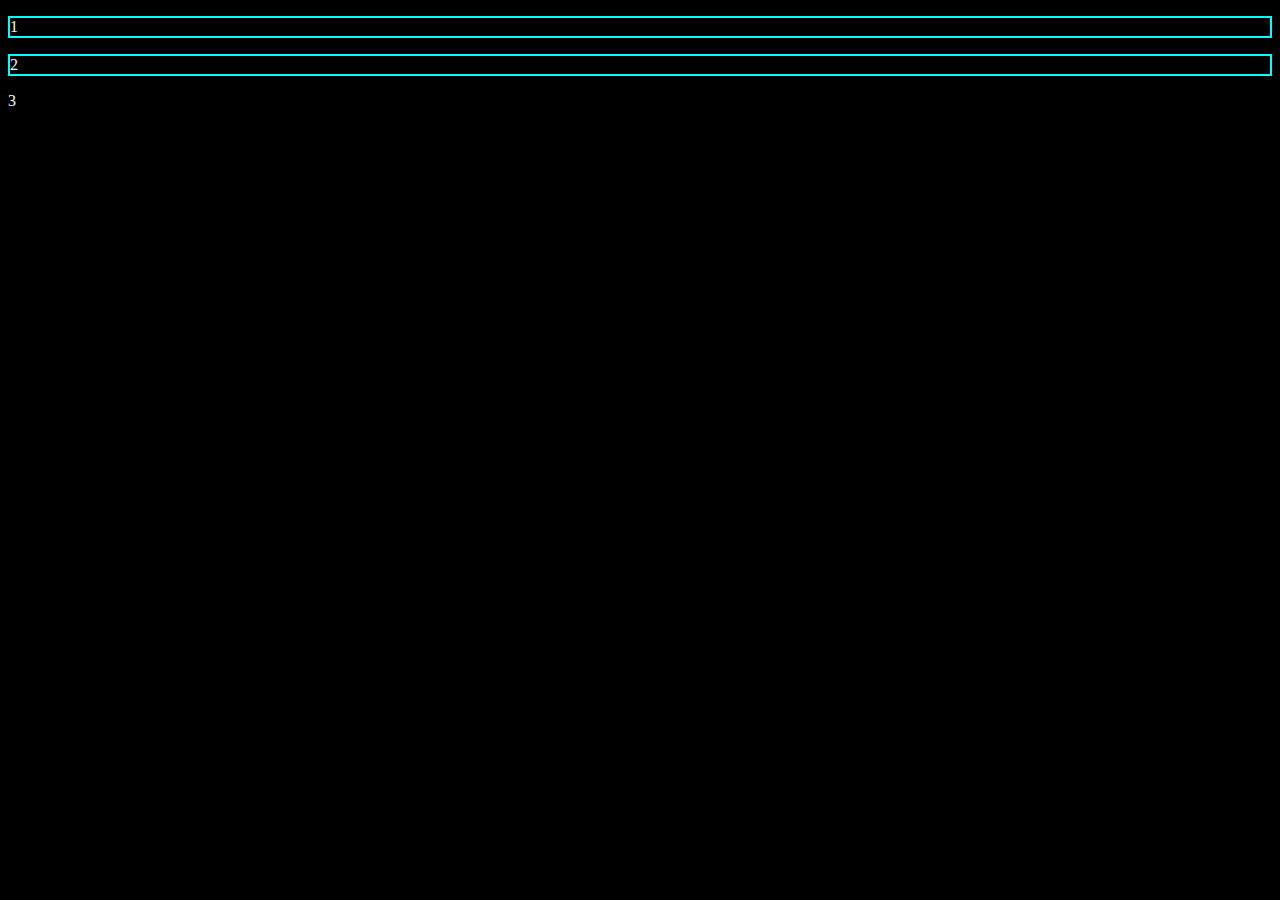
<file: new/index.html>
<!DOCTYPE html>
<html lang="en">
<head>
    <meta charset="UTF-8">
    <title>Title</title>
    <link rel="stylesheet" href="./style.css">
</head>
<body>
<p class="demo">1</p>
<p class="demo0">2</p>
<p class="demo1">3</p>
</body>
</html>
</file>
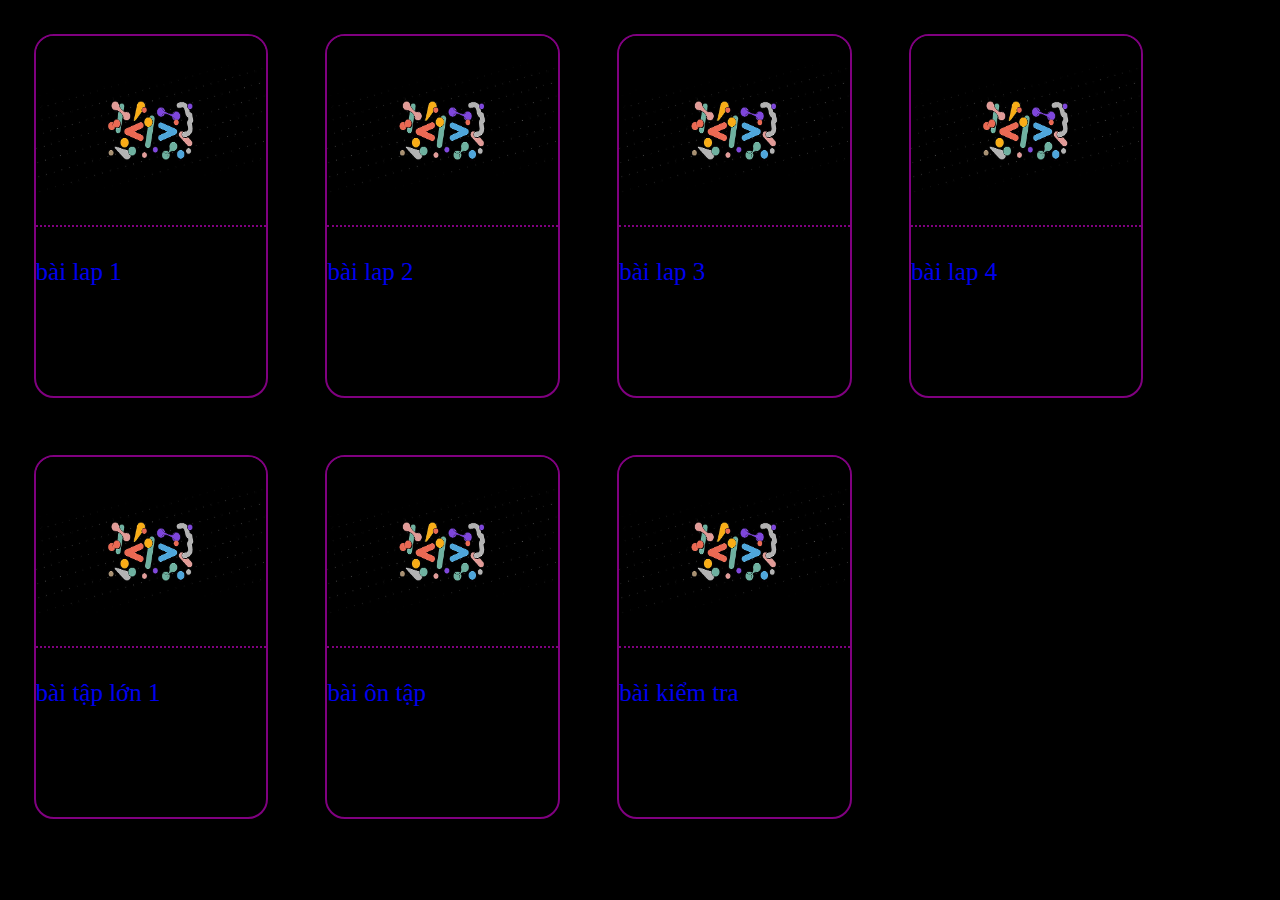
<file: pxtruong/index.html>
<!DOCTYPE html>
<html lang="en">
<head>
	<meta charset="UTF-8">
	<meta name="viewport" content="width=device-width, initial-scale=1.0">
	<title>Document</title>
	<link rel="stylesheet" href="style.css">
</head>
<body>
	
	<a href="lap1/index.html">
		<div class="box">
			<img src="imgcode.jpg">
			<p>bài lap 1</p>
		</div>
	</a>
	<a href="lap2/index.html">
		<div class="box">
			<img src="imgcode.jpg">
			<p>bài lap 2</p>
		</div>
	</a>
	<a href="lap3/index.html">
		<div class="box">
			<img src="imgcode.jpg">
			<p>bài lap 3</p>
		</div>
	</a>
	<a href="lap4/index.html">
		<div class="box">
			<img src="imgcode.jpg">
			<p>bài lap 4</p>
		</div>
	</a>
	<a href="bai1/index.html">
		<div class="box">
			<img src="imgcode.jpg">
			<p>bài tập lớn 1</p>
		</div>
	</a>
	<a href="training/phamxuantruong/index.html">
		<div class="box">
			<img src="imgcode.jpg">
			<p>bài ôn tập</p>
		</div>
	</a>
	<a href="MiniProjeck2_29pham_xuan_truong/index.html">
		<div class="box">
			<img src="imgcode.jpg">
			<p>bài kiểm tra</p>
		</div>
	</a>
</body>
</html>
</file>
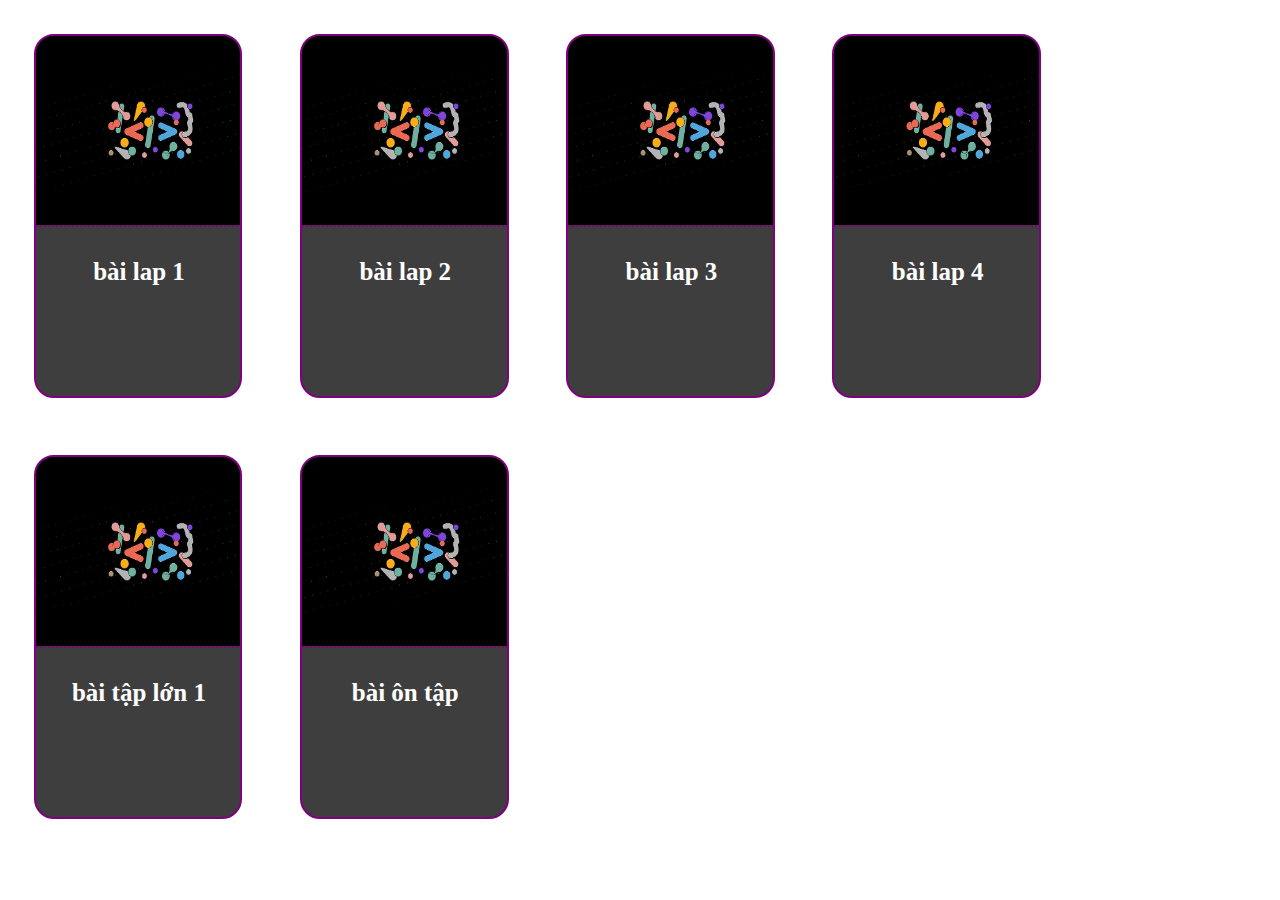
<file: pham-xuan-truong-main/pxtruong/index.html>
<!DOCTYPE html>
<html lang="en">
<head>
	<meta charset="UTF-8">
	<meta name="viewport" content="width=device-width, initial-scale=1.0">
	<title>Document</title>
	<link rel="stylesheet" href="style.css">
</head>
<body>
	
	<a href="lap1/index.html">
		<div class="box">
			<img src="imgcode.jpg">
			<p>bài lap 1</p>
		</div>
	</a>
	<a href="lap2/index.html">
		<div class="box">
			<img src="imgcode.jpg">
			<p>bài lap 2</p>
		</div>
	</a>
	<a href="lap3/index.html">
		<div class="box">
			<img src="imgcode.jpg">
			<p>bài lap 3</p>
		</div>
	</a>
	<a href="lap4/index.html">
		<div class="box">
			<img src="imgcode.jpg">
			<p>bài lap 4</p>
		</div>
	</a>
	<a href="bai1/index.html">
		<div class="box">
			<img src="imgcode.jpg">
			<p>bài tập lớn 1</p>
		</div>
	</a>
	<a href="training/phamxuantruong/index.html">
		<div class="box">
			<img src="imgcode.jpg">
			<p>bài ôn tập</p>
		</div>
	</a>
</body>
</html>
</file>
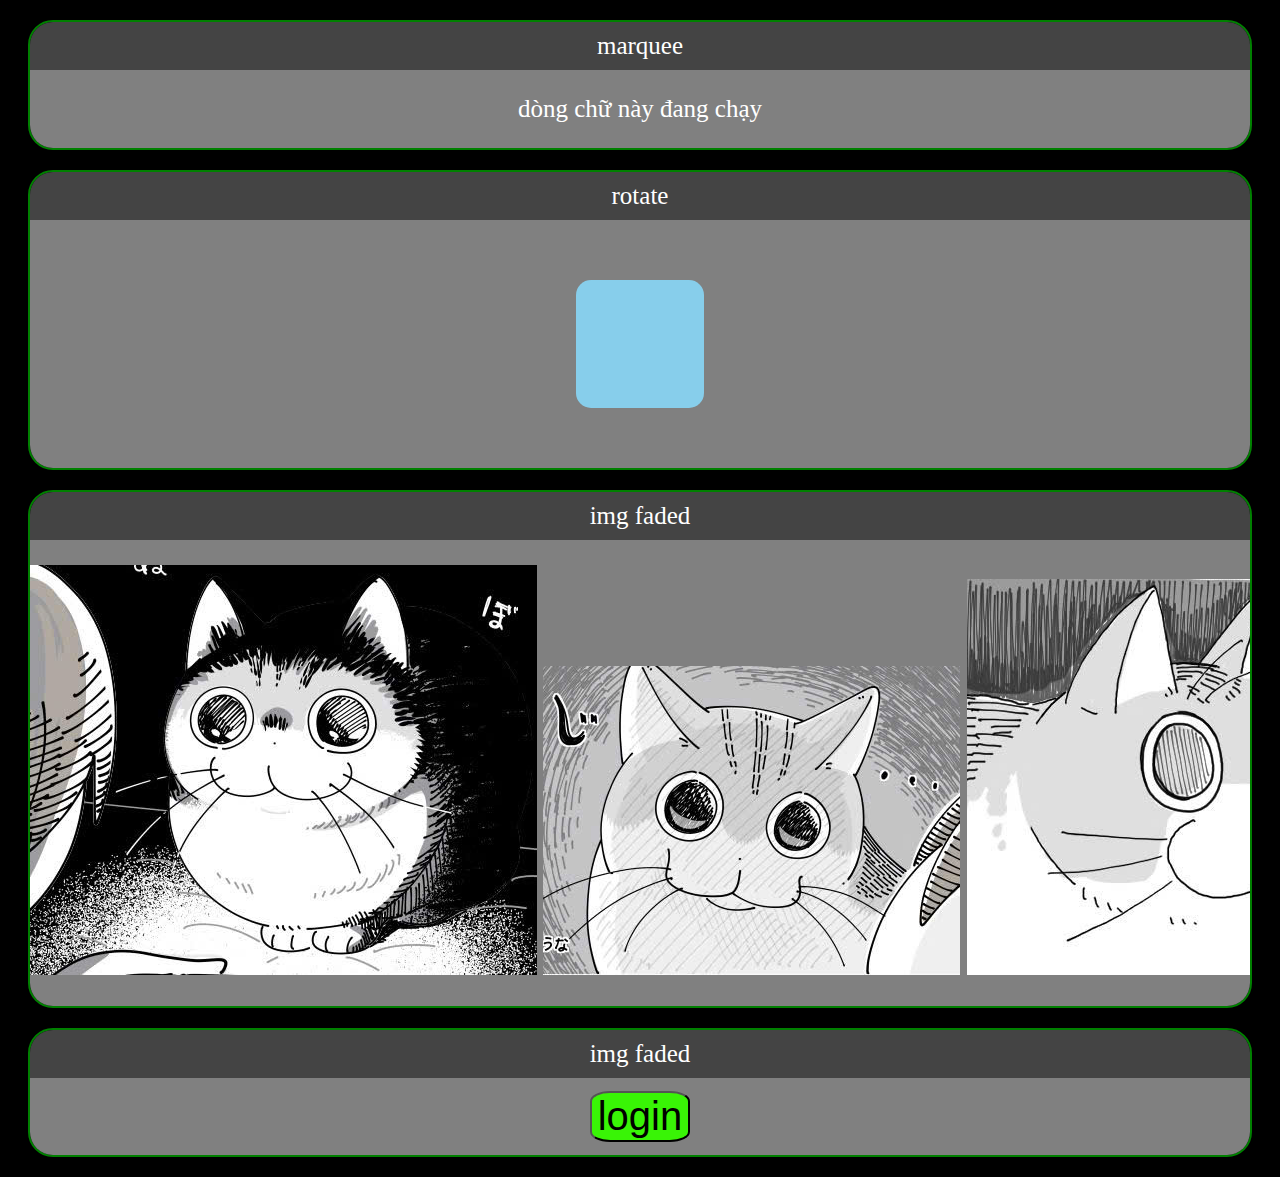
<file: pxtruong/lap2/index.html>
<!DOCTYPE html>
<html lang="en">
<head>
	<meta charset="UTF-8">
	<meta name="viewport" content="width=device-width, initial-scale=1.0">
	<title>Document</title>
	<link rel="stylesheet" href="./assets/style/style.css">
</head>
<body>
	<section class="lap2.1">
		<div class="title">marquee</div>
		<div class="braket">
			<p id="text">dòng chữ này đang chạy</p>
		</div>
	</section>
	<section>
		<div class="title">rotate</div>
		<div class="braket">
			<center>
				<div id="bloc"></div>
			</center>
		</div>
	</section>
	<section>
		<div class="title">img faded</div>
		<div class="braket">
			<center>
				<p id="imgfaded">
					<img id="im1" src="./img/img (1).jpg" alt="">
					<img id="im2" src="./img/img (2).jpg" alt="">
					<img id="im3" src="./img/img (3).jpg" alt="">
				</p>
			</center>
		</div>
	</section>
	<section>
		<div class="title">img faded</div>
		<div class="braket">
			<center>
				<button id="loginbut">login</button>
			</center>
		</div>
	</section>
	
</body>
</html>
</file>
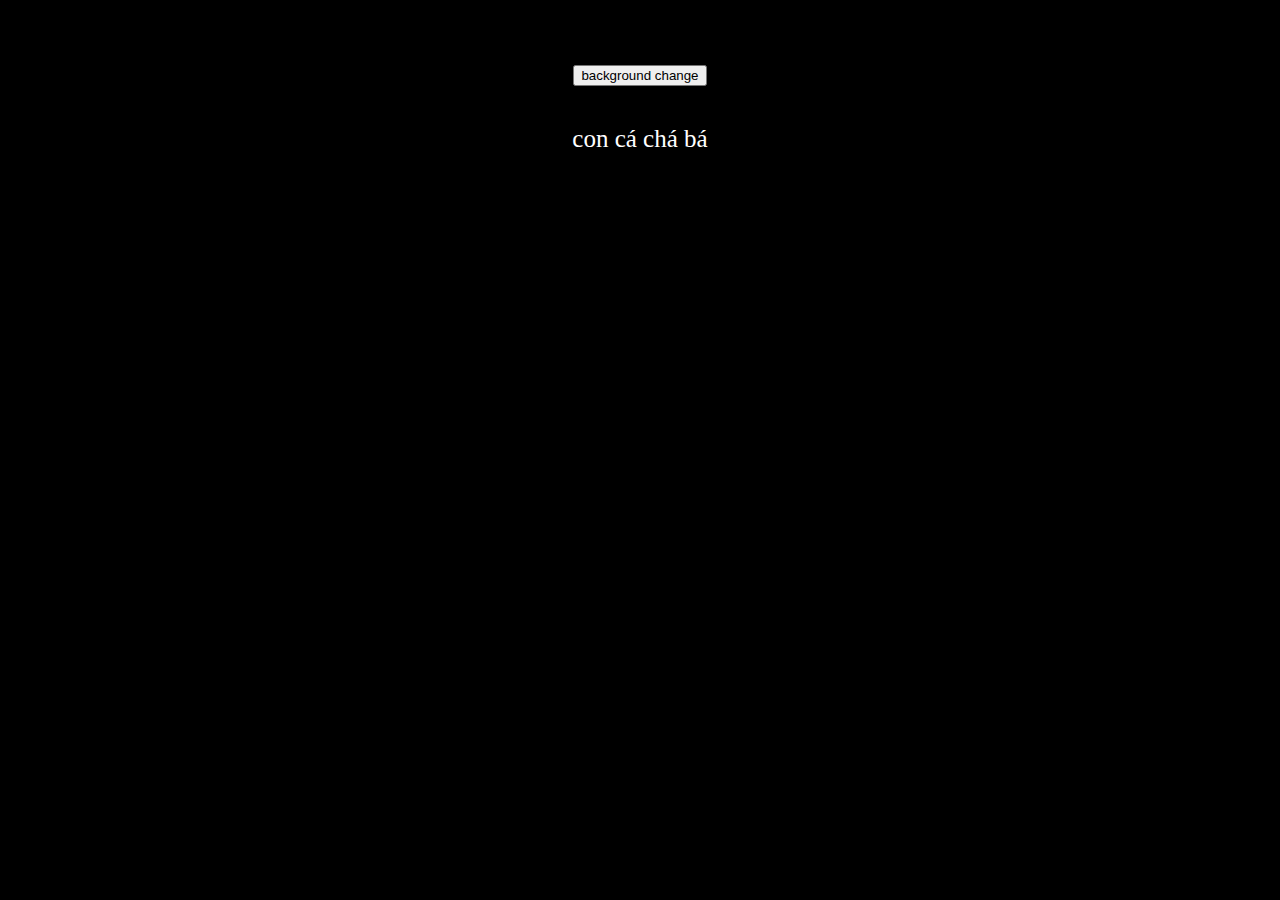
<file: pxtruong/lap3/index.html>
<!DOCTYPE html>
<html lang="en">
<head>
	<meta charset="UTF-8">
	<meta name="viewport" content="width=device-width, initial-scale=1.0">
	<title>Document</title>
	<link rel="stylesheet" href="assets/style/style.css">
</head>
<body>
	<center>
		<h1>
			<button id="butchange">
				background change
			</button>
		</h1>
		<div>
			con cá chá bá
		</div>
	</center>
</body>
<script src="./assets/script/script.js"></script>
</html>
</file>
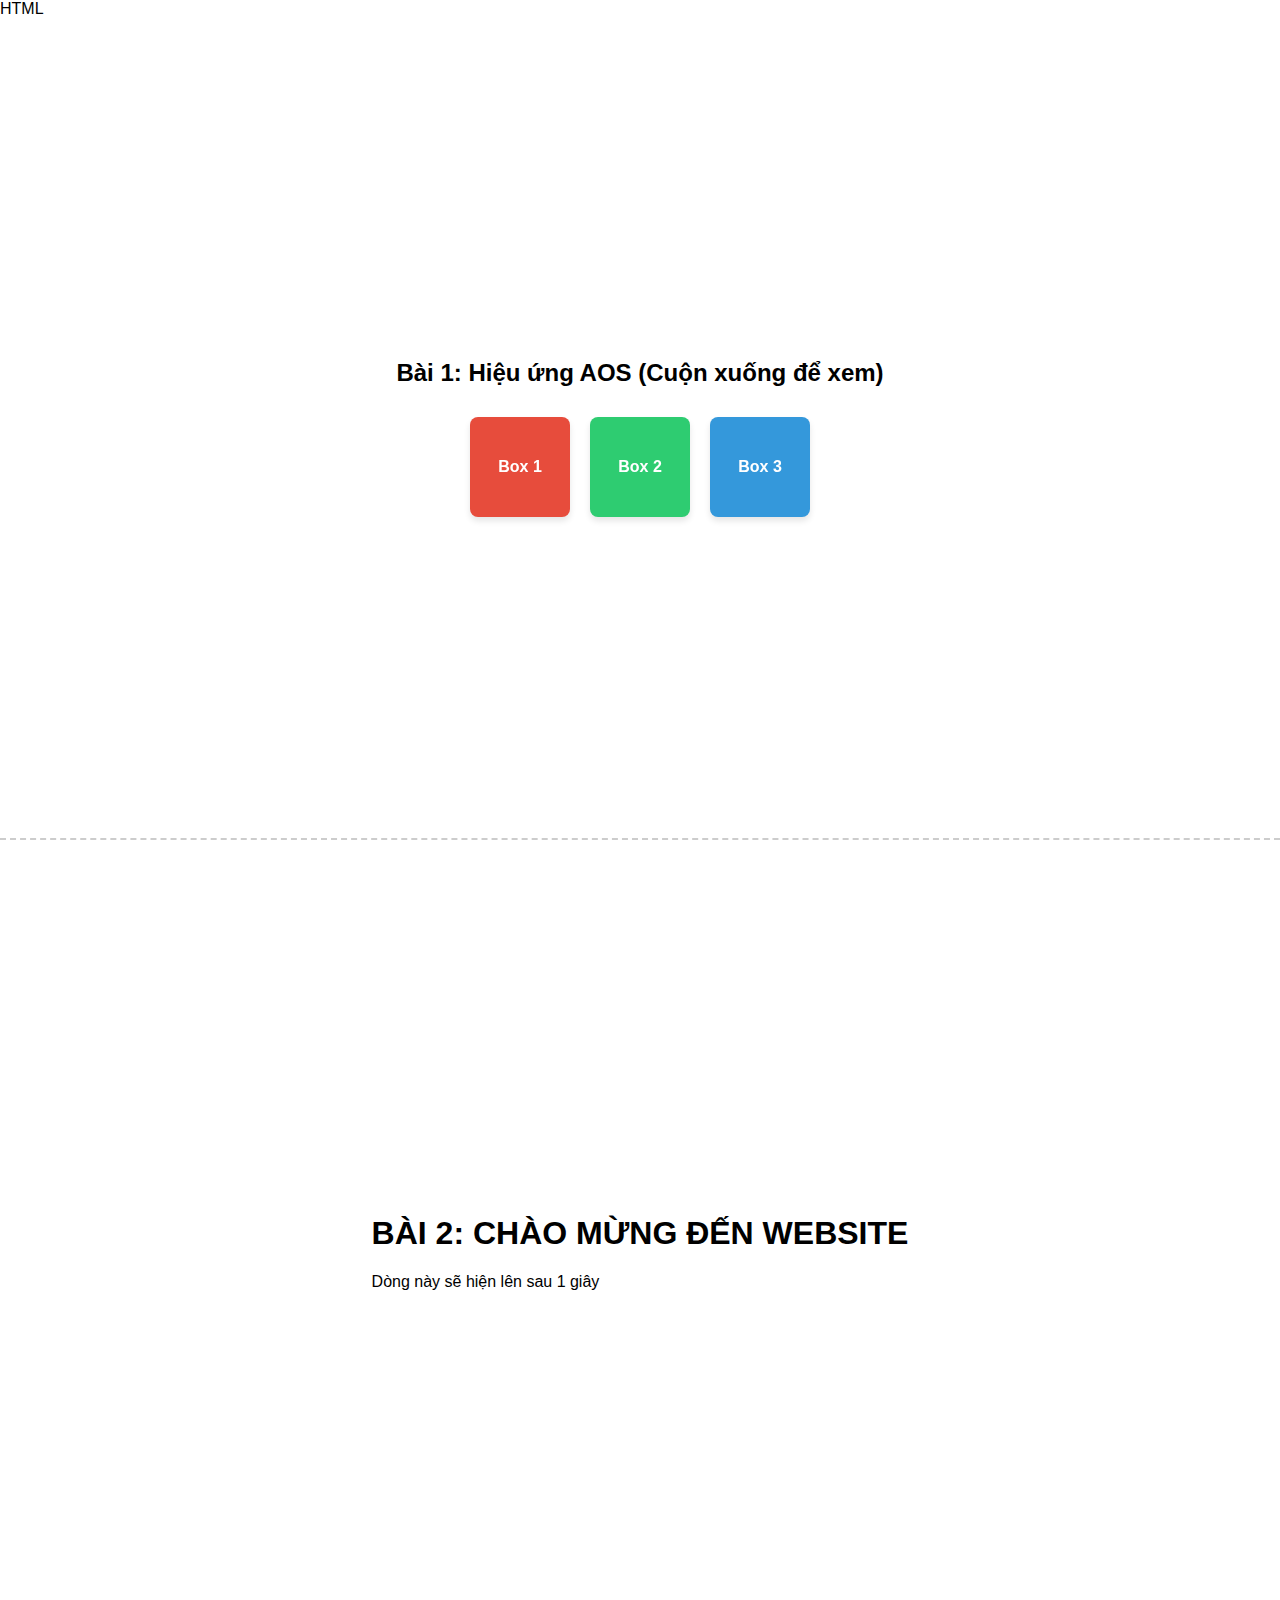
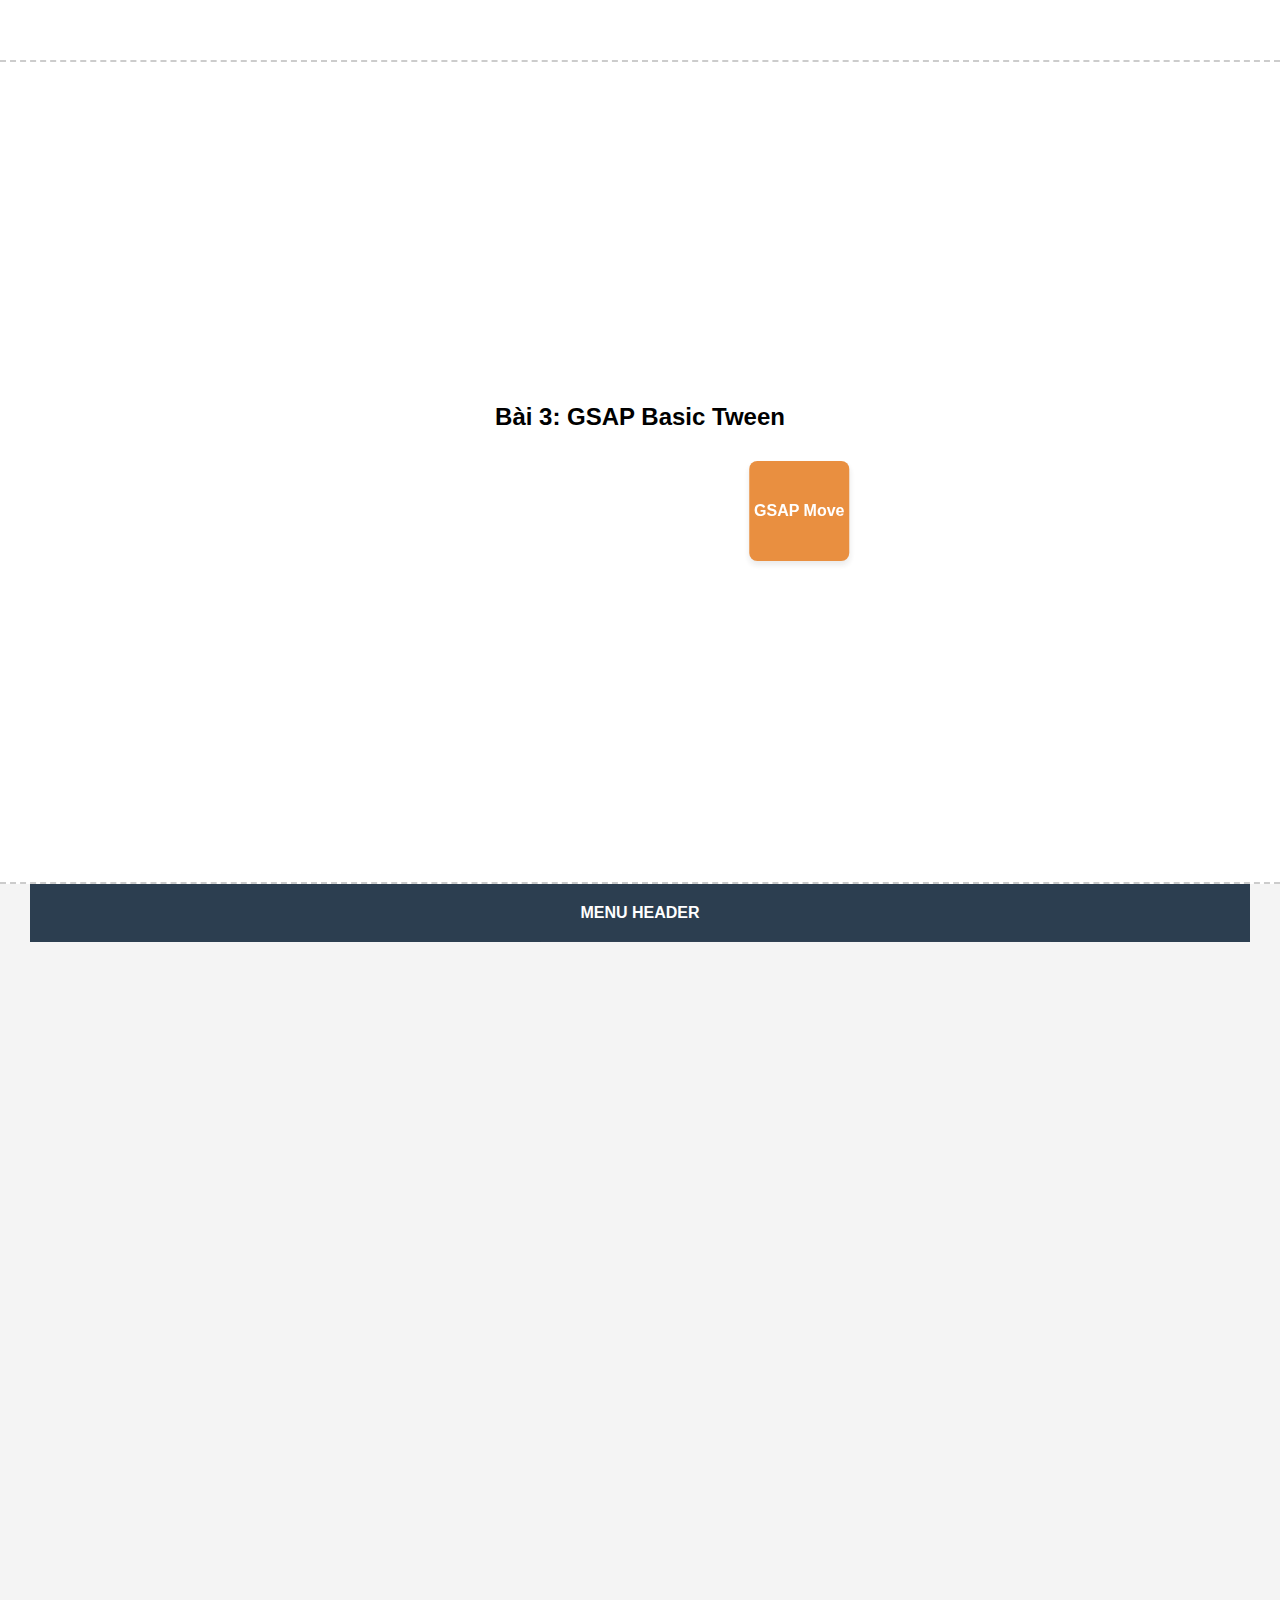
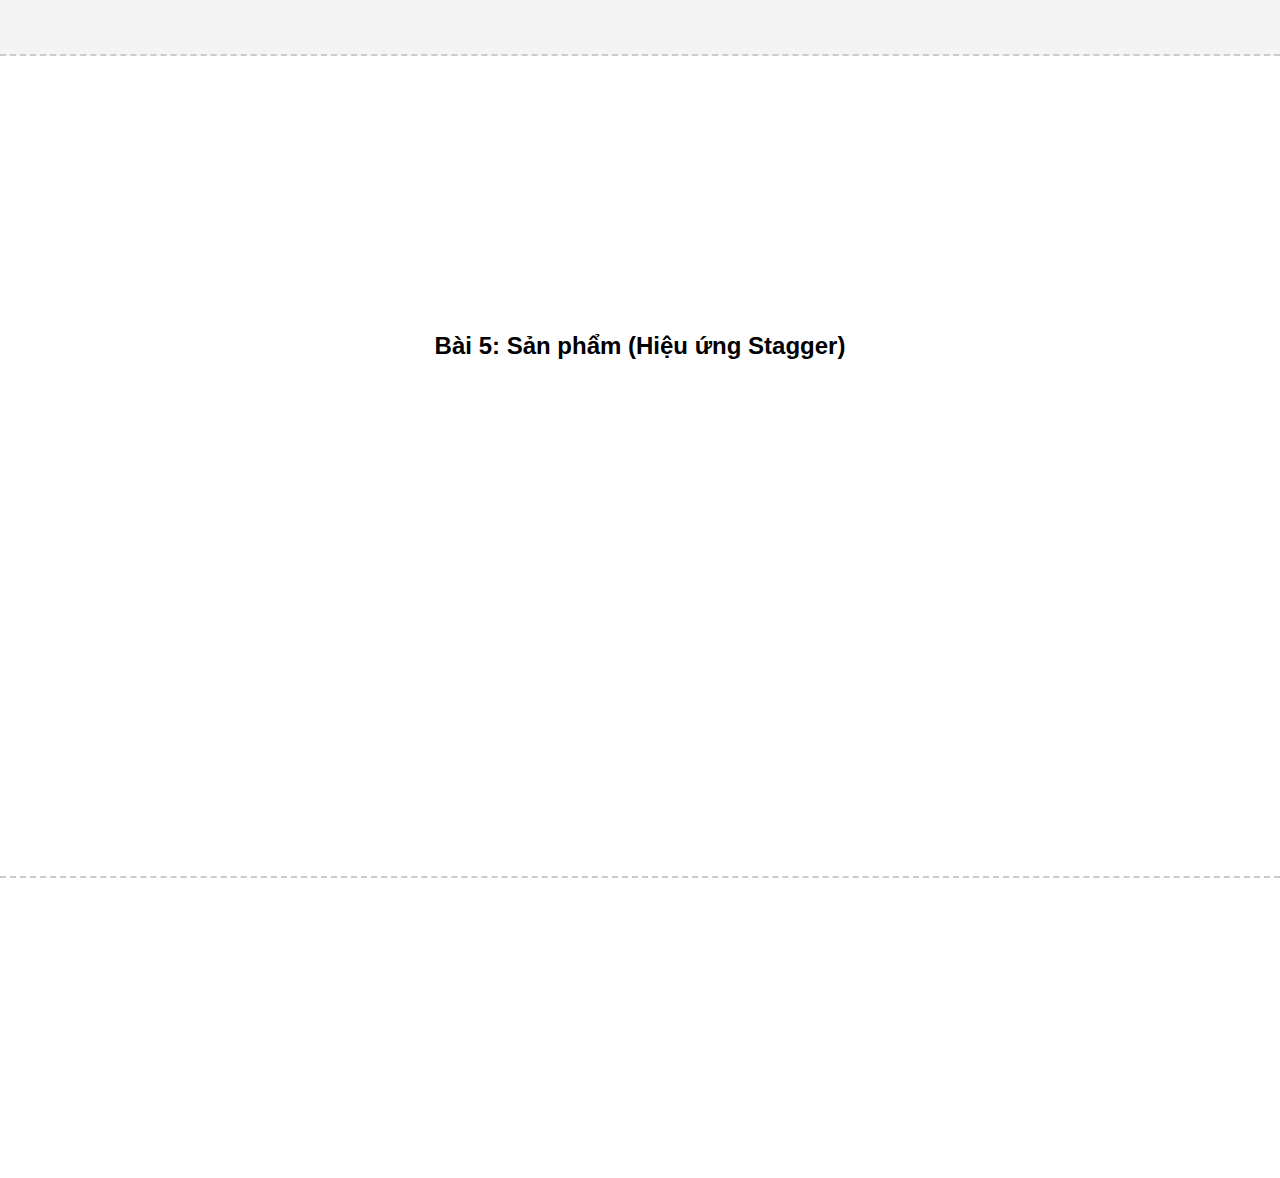
<file: pxtruong/lap4/index.html>
HTML
<!DOCTYPE html>
<html lang="vi">
<head>
<meta charset="UTF-8">
<meta name="viewport" content="width=device-width, initial-scale=1.0"> <title>Lab 4 - Animation Libraries</title>
<link rel="stylesheet" href="assets/libs/animate.min.css"> <link rel="stylesheet" href="assets/libs/aos.css">
<link rel="stylesheet" href="assets/css/styles.css">
</head> <body>
<section id="bai1">
<h2>Bài 1: Hiệu ứng AOS (Cuộn xuống để xem)</h2> <div class="container-flex">
<div data-aos="fade-up" class="box box-red">Box 1</div>
<div data-aos="fade-up" data-aos-delay="200" class="box box-green">Box 2</div> <div data-aos="fade-up" data-aos-delay="400" class="box box-blue">Box 3</div>
</div>
 
</section>
<section id="bai2">
<div class="hero-text">
<h1 class="animate__animated animate__bounceIn">BÀI 2: CHÀO MỪNG ĐẾN WEBSITE</h1>
<p class="animate__animated animate__fadeInUp animate__delay-1s"> Dòng này sẽ hiện lên sau 1 giây
</p> </div>
</section>
<section id="bai3">
<h2>Bài 3: GSAP Basic Tween</h2>
<div class="gsap-box box box-orange">GSAP Move</div>
</section>
<section id="bai4">
<div class="header-anim">MENU HEADER</div> <div class="hero-content">
<h2 class="hero-title">Nội Dung Chính</h2>
<button class="hero-cta">MUA NGAY</button> </div>
</section>
<section id="bai5">
<h2>Bài 5: Sản phẩm (Hiệu ứng Stagger)</h2> <div class="card-list">
<div class="card">Sản phẩm 1</div> <div class="card">Sản phẩm 2</div> <div class="card">Sản phẩm 3</div> <div class="card">Sản phẩm 4</div>
</div> </section>
<script src="assets/libs/aos.js"></script> <script src="assets/libs/gsap.min.js"></script> <script src="assets/js/app.js"></script>
</body> </html>
</file>
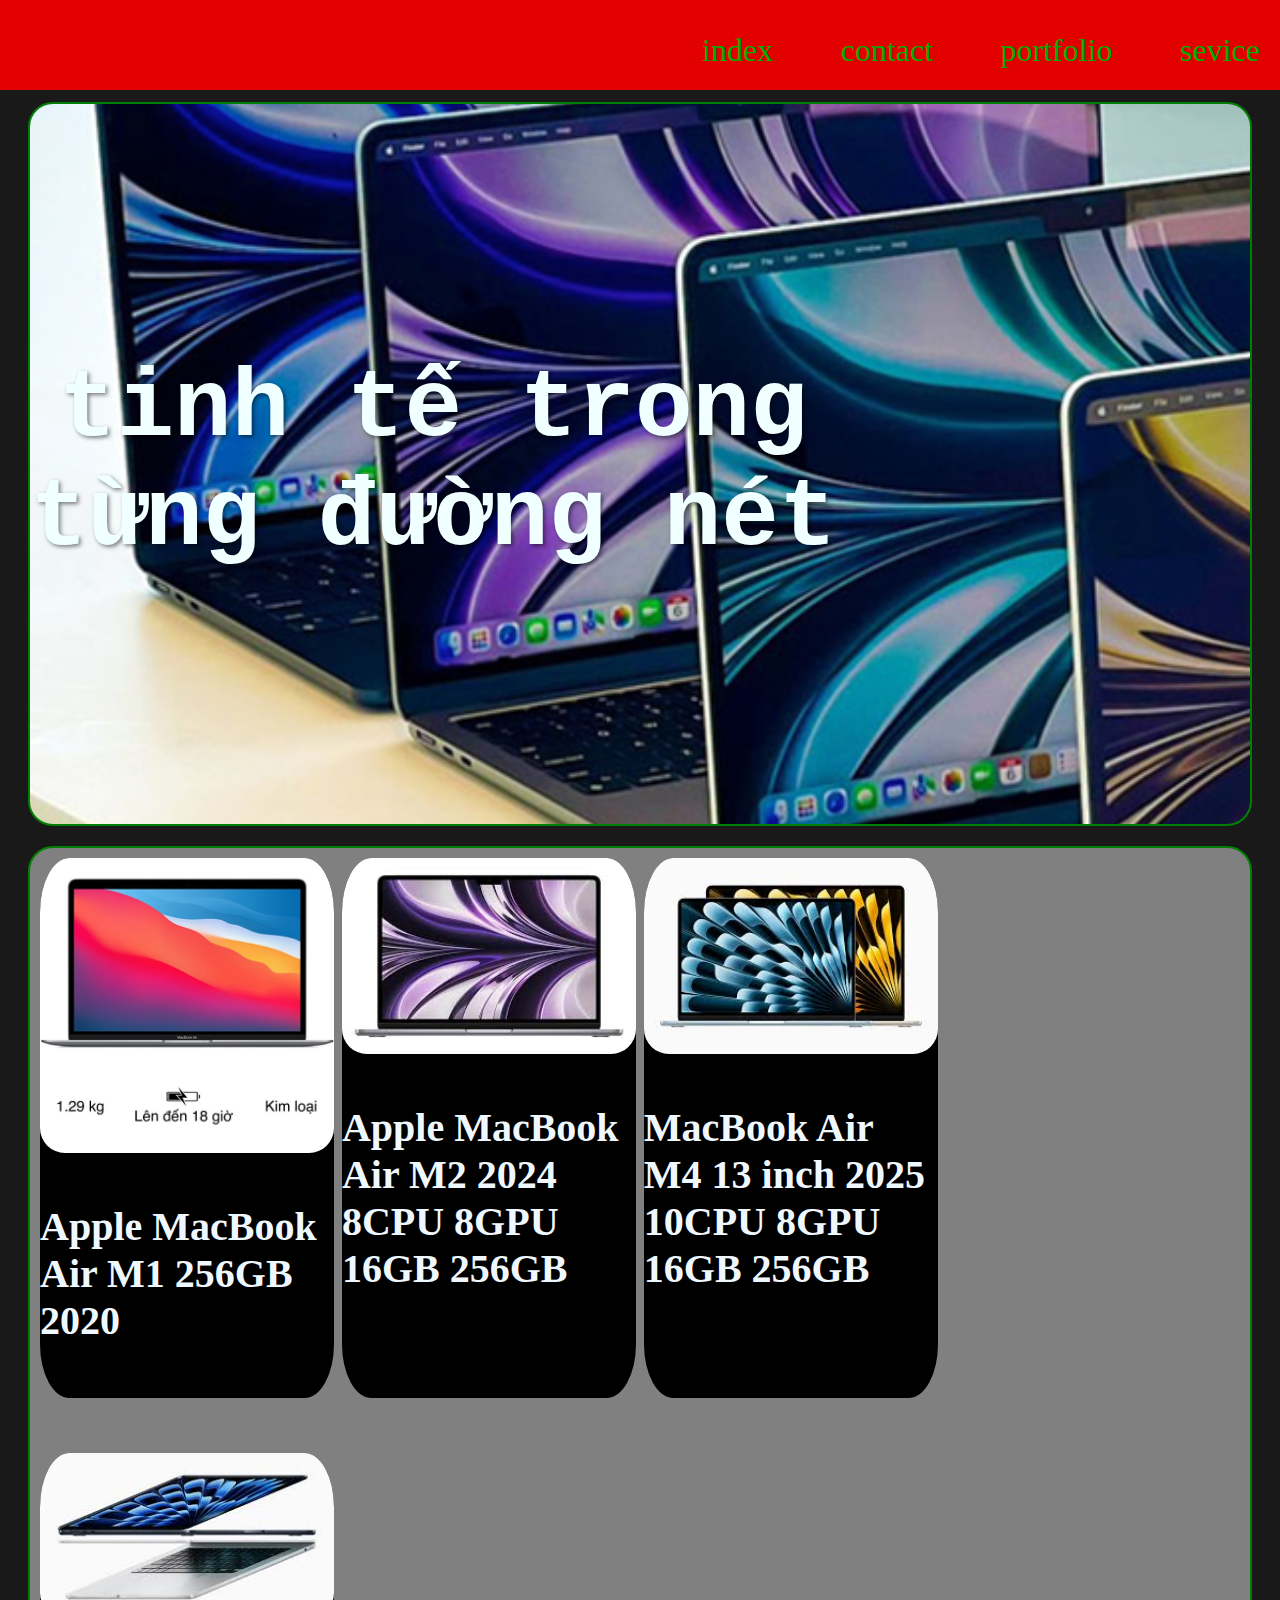
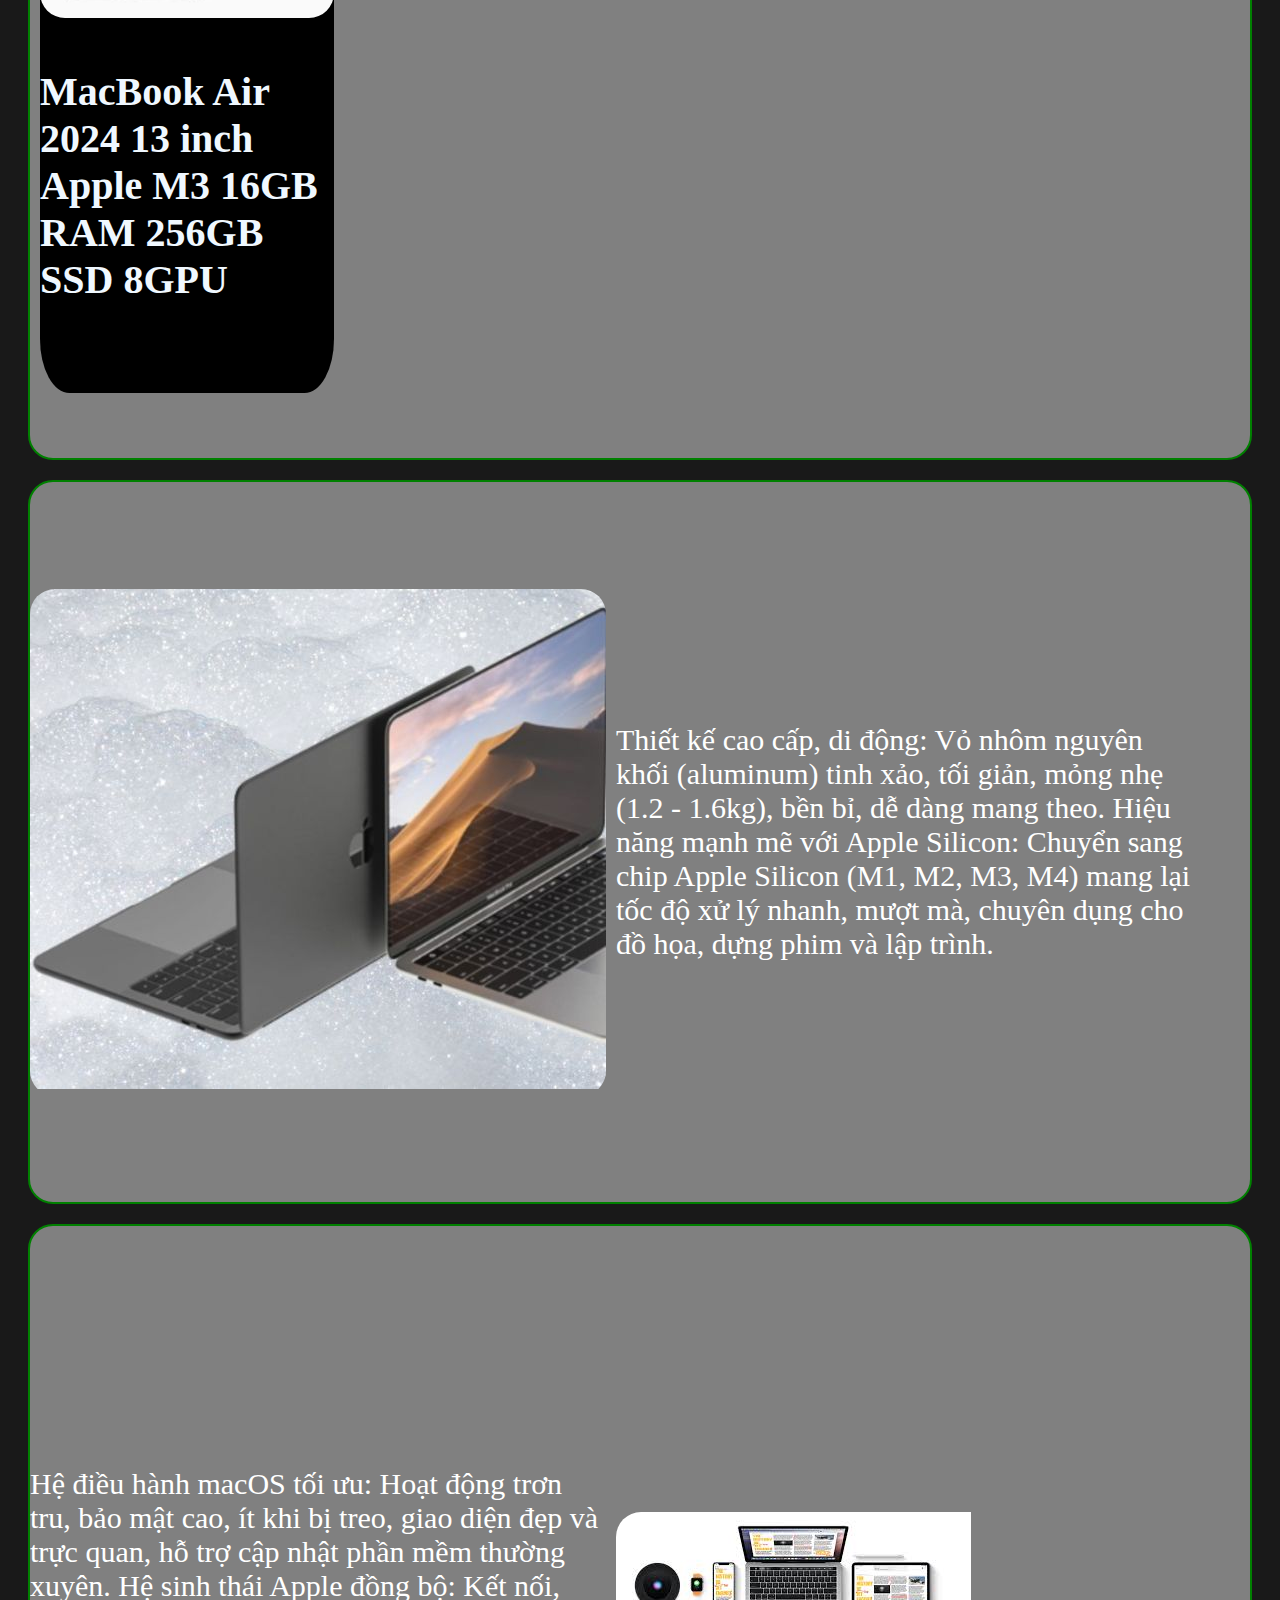
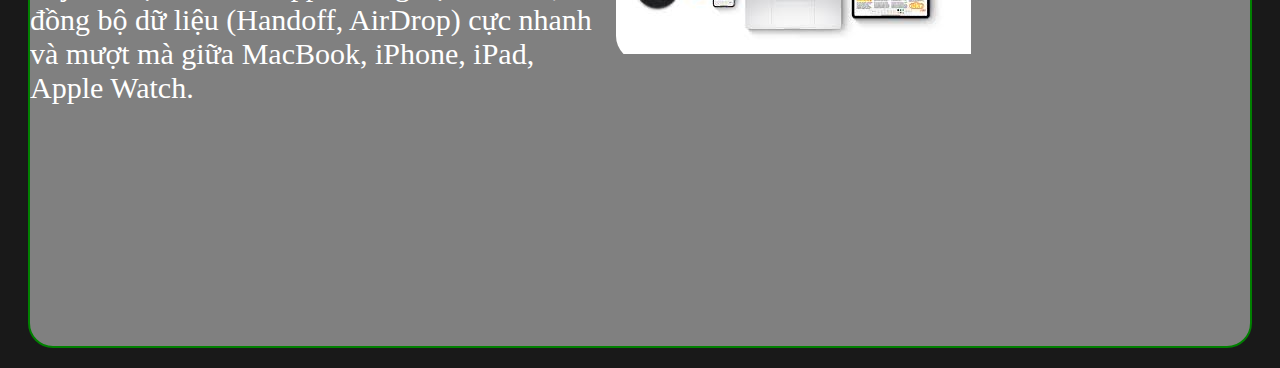
<file: pxtruong/MiniProjeck2_29pham_xuan_truong/index.html>
<!DOCTYPE html>
<html lang="en">
<head>
    <meta charset="UTF-8">
    <meta name="viewport" content="width=device-width, initial-scale=1.0">
    <title>shop</title>
    <link rel="stylesheet" href="./assets/css/style.css">
</head>
<body>
    <header >
        <div id="header">
            <a class="item_menu" href="./index.html"><p>index</p></a>
            <a class="item_menu" href="./contact.html"><p>contact</p></a>
            <a class="item_menu" href="./portfolio.html"><p>portfolio</p></a>
            <a class="item_menu" href="./sevices.html"><p>sevice</p></a>
        </div>
    </header>
    <section id="top-sec">
        <!-- <img id="label" src="./assets/img/label.png" alt=""> -->
        <div class="title">
            tinh tế trong
            <br>
            từng đường nét
        </div>
    </section>
    <section>
        <div id="produce">
            <a href="">
                <div class="item-produce">
                    <img src="./assets/img/m1.jpg" alt="img">
                    <br>
                    <p>Apple MacBook Air M1 256GB 2020 </p>
                </div>
            </a>
            <a href="">
                <div class="item-produce">
                    <img src="./assets/img/m2.jpeg" alt="img">
                    <br>
                    <p>Apple MacBook Air M2 2024 8CPU 8GPU 16GB 256GB</p>
                </div>
            </a>
            <a href="">
                <div class="item-produce">
                    <img src="./assets/img/m4.jpeg" alt="img">
                    <br>
                    <p>MacBook Air M4 13 inch 2025 10CPU 8GPU 16GB 256GB</p>
                </div>
            </a>
            <a href="">
                <div class="item-produce">
                    <img src="./assets/img/m3.jpeg" alt="img">
                    <br>
                    <p>MacBook Air 2024 13 inch Apple M3 16GB RAM 256GB SSD 8GPU </p>
                </div>
            </a>
        </div>
    </section>
    <section>
        <div class="container_left" ><img src="./assets/img/mong.jpg" alt=""></div>
        <div class="container_right"><p>Thiết kế cao cấp, di động: Vỏ nhôm nguyên khối (aluminum) tinh xảo, tối giản, mỏng nhẹ (1.2 - 1.6kg), bền bỉ, dễ dàng mang theo.
            Hiệu năng mạnh mẽ với Apple Silicon: Chuyển sang chip Apple Silicon (M1, M2, M3, M4) mang lại tốc độ xử lý nhanh, mượt mà, chuyên dụng cho đồ họa, dựng phim và lập trình.</p></div>
    </section>
    <section>
        <div class="container_left" ><p>Hệ điều hành macOS tối ưu: Hoạt động trơn tru, bảo mật cao, ít khi bị treo, giao diện đẹp và trực quan, hỗ trợ cập nhật phần mềm thường xuyên.
            Hệ sinh thái Apple đồng bộ: Kết nối, đồng bộ dữ liệu (Handoff, AirDrop) cực nhanh và mượt mà giữa MacBook, iPhone, iPad, Apple Watch.</p></div>
        <div class="container_right"><img src="./assets/img/he_sinh_thai.jpeg" alt=""></div>
    </section>
</body>
</html>
</file>
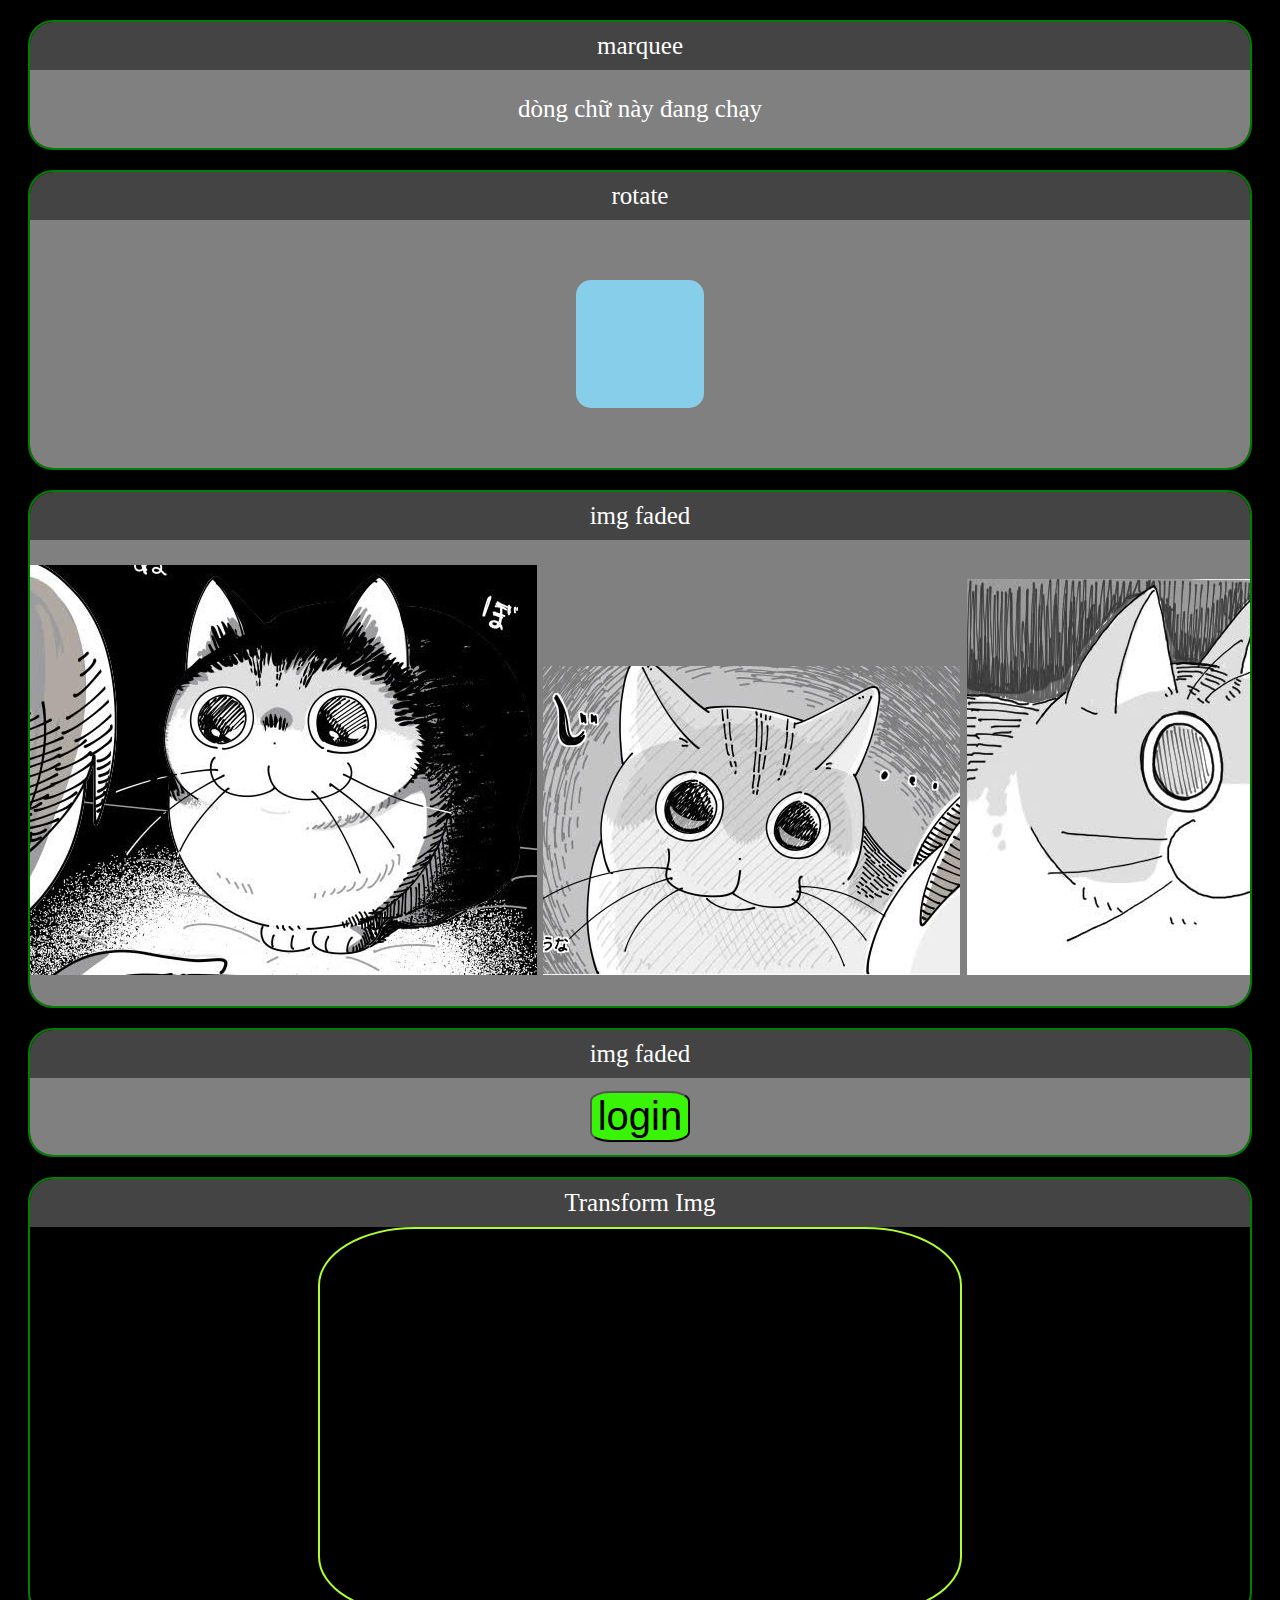
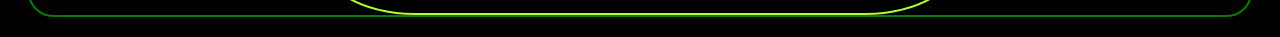
<file: pham-xuan-truong-main/pxtruong/lap2/index.html>
<!DOCTYPE html>
<html lang="en">
<head>
	<meta charset="UTF-8">
	<meta name="viewport" content="width=device-width, initial-scale=1.0">
	<title>Document</title>
	<link rel="stylesheet" href="./assets/style/style.css">
</head>
<body>
	<section class="lap2.1">
		<div class="title">marquee</div>
		<div class="braket">
			<p id="text">dòng chữ này đang chạy</p>
		</div>
	</section>
	<section>
		<div class="title">rotate</div>
		<div class="braket">
			<center>
				<div id="bloc"></div>
			</center>
		</div>
	</section>
	<section>
		<div class="title">img faded</div>
		<div class="braket">
			<center>
				<p id="imgfaded">
					<img id="im1" src="./img/img (1).jpg" alt="">
					<img id="im2" src="./img/img (2).jpg" alt="">
					<img id="im3" src="./img/img (3).jpg" alt="">
				</p>
			</center>
		</div>
	</section>
	<section>
		<div class="title">img faded</div>
		<div class="braket">
			<center>
				<button id="loginbut">login</button>
			</center>
		</div>
	</section>
	<section>
    <div class="title">Transform Img</div>
    <div id="slice">
        <div class="imgslide"><img id="im11" src="./img/img (1).jpg" alt=""></div>
        <div class="imgslide"><img id="im12" src="./img/img (2).jpg" alt=""></div>
        <div class="imgslide"><img id="im13" src="./img/img (3).jpg" alt=""></div>
    </div>
</section>
	
</body>
</html>
</file>
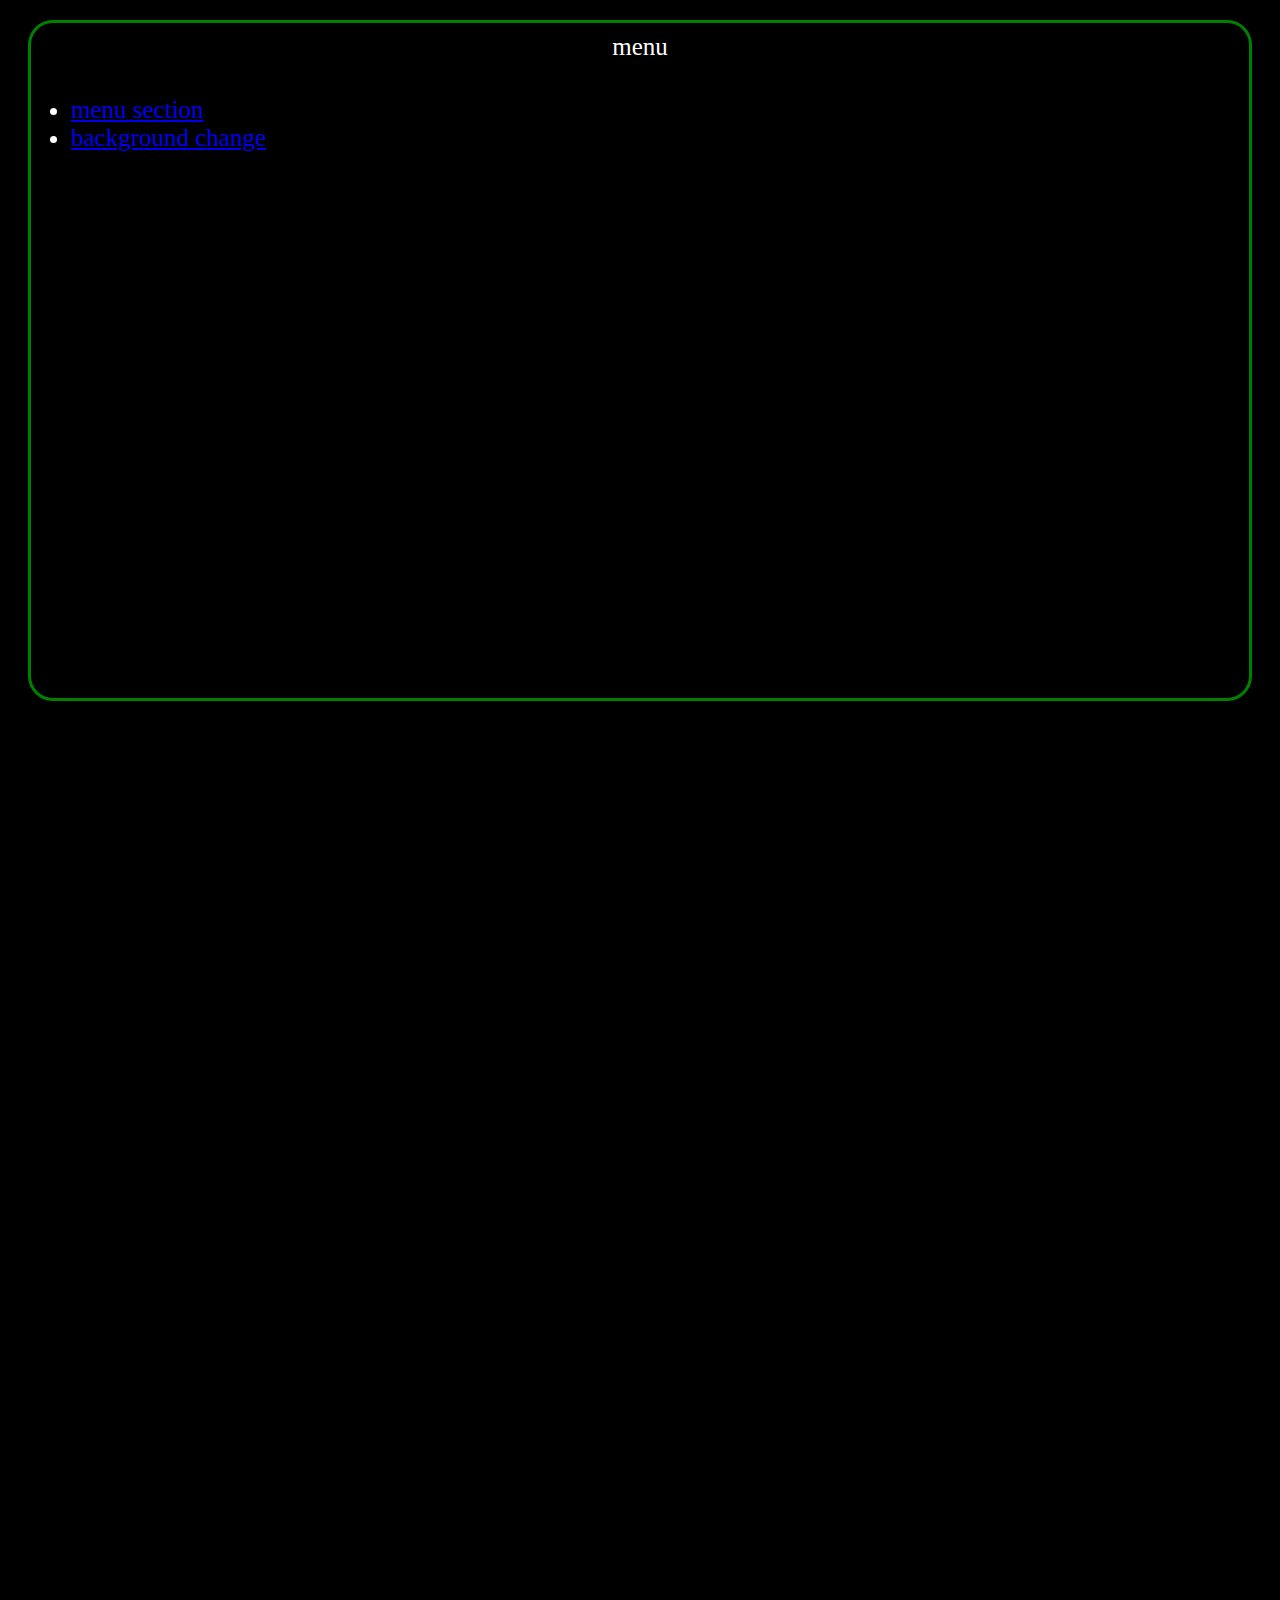
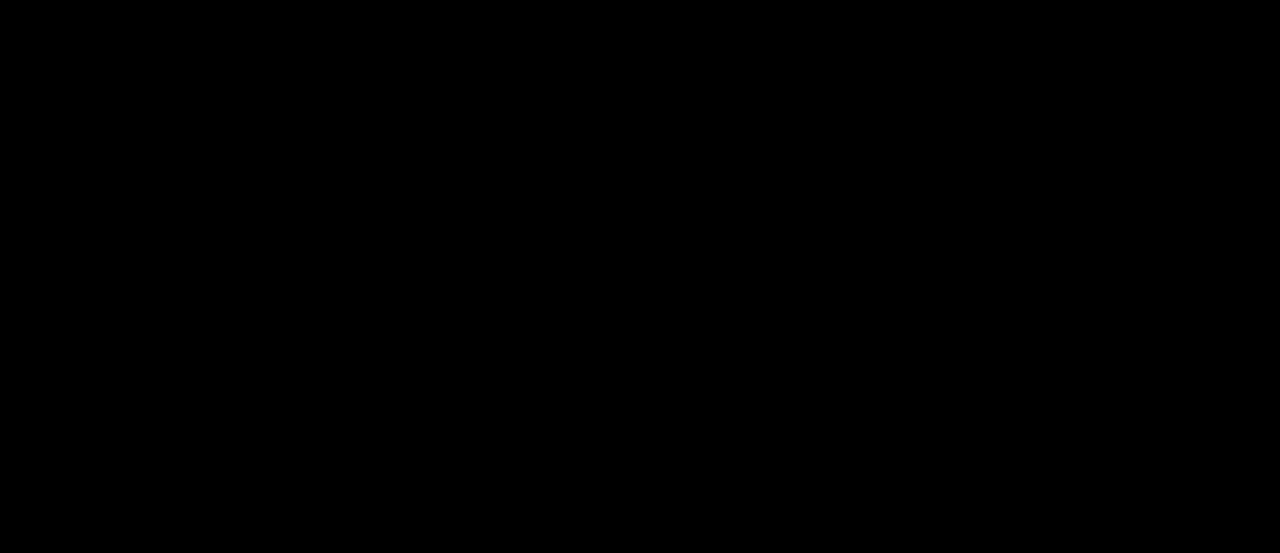
<file: pham-xuan-truong-main/pxtruong/lap3/index.html>
<!DOCTYPE html>
<html lang="en">
<head>
	<meta charset="UTF-8">
	<meta name="viewport" content="width=device-width, initial-scale=1.0">
	<title>Document</title>
	<link rel="stylesheet" href="assets/style/style.css">
</head>
<body>
	<section class="reveal">
		<div class="title">menu</div>
		<ul>
			<li><a href="#menu">menu section</a></li>
			<li><a href="#background">background change</a></li>
		</ul>
	</section>
	<section class="reveal" id="background">
		<div class="title">background change</div>

		<center>
			<h1>
				<button id="butchange">
					background change
				</button>
			</h1>
			<div>
				xin chào
			</div>
		</center>
	</section>
	
	<section class="reveal" >
		<div class="title">circle follow mouse</div>
		<div class="circle" id="butchange"></div>
	</section>
</body>
		<script src="./assets/script/script.js"></script>

</html>
</file>
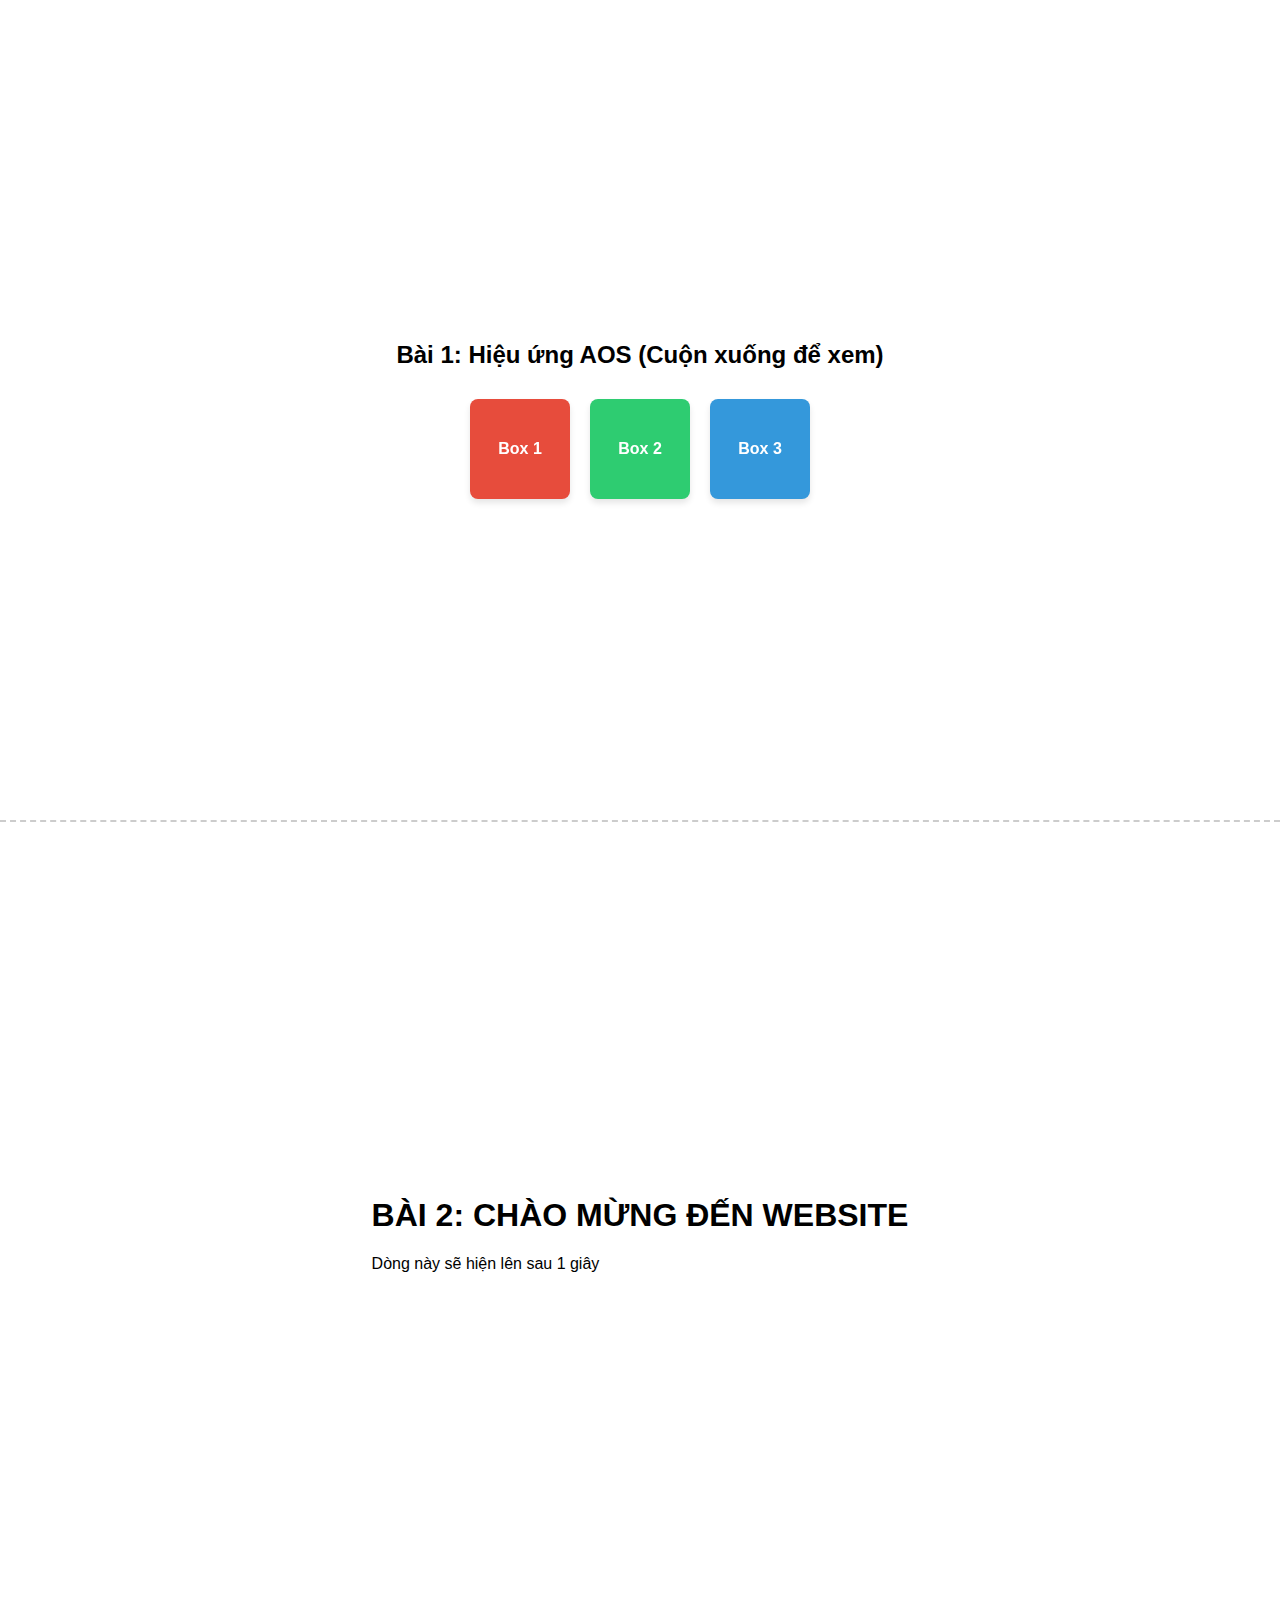
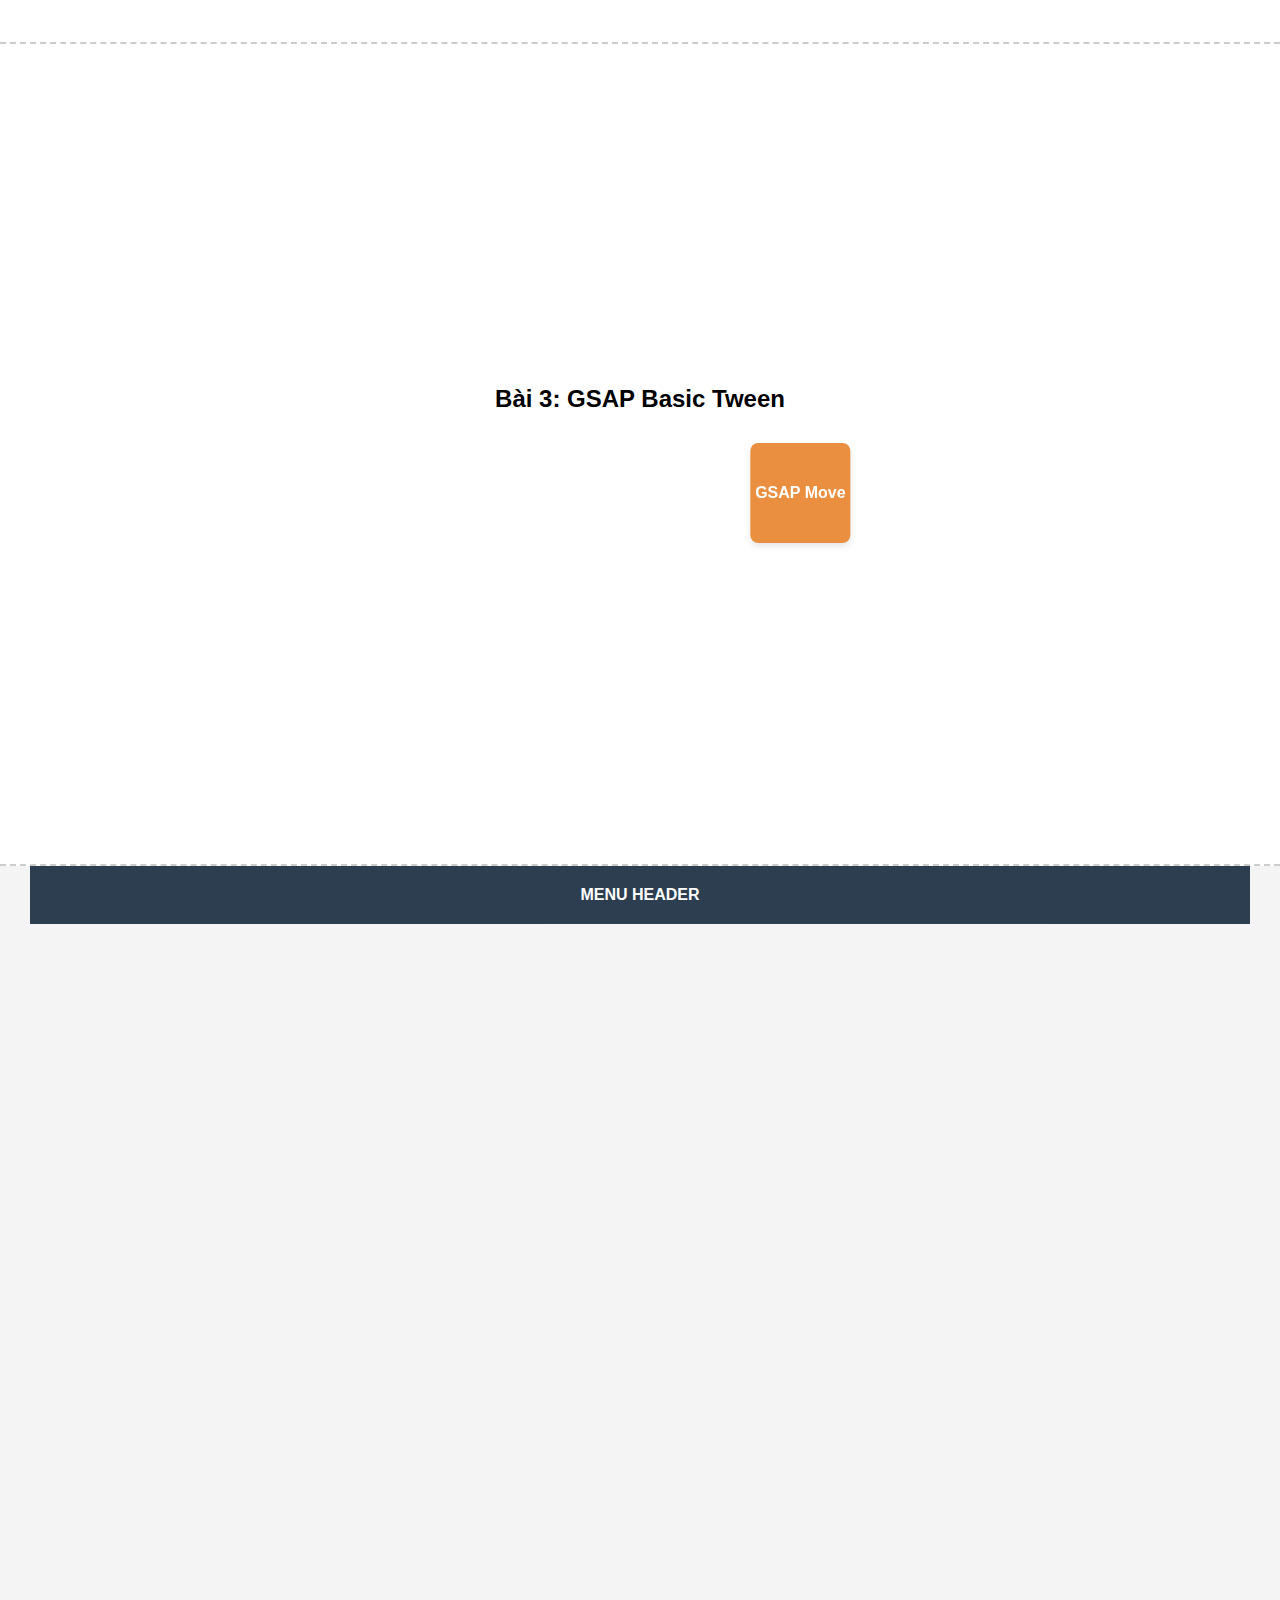
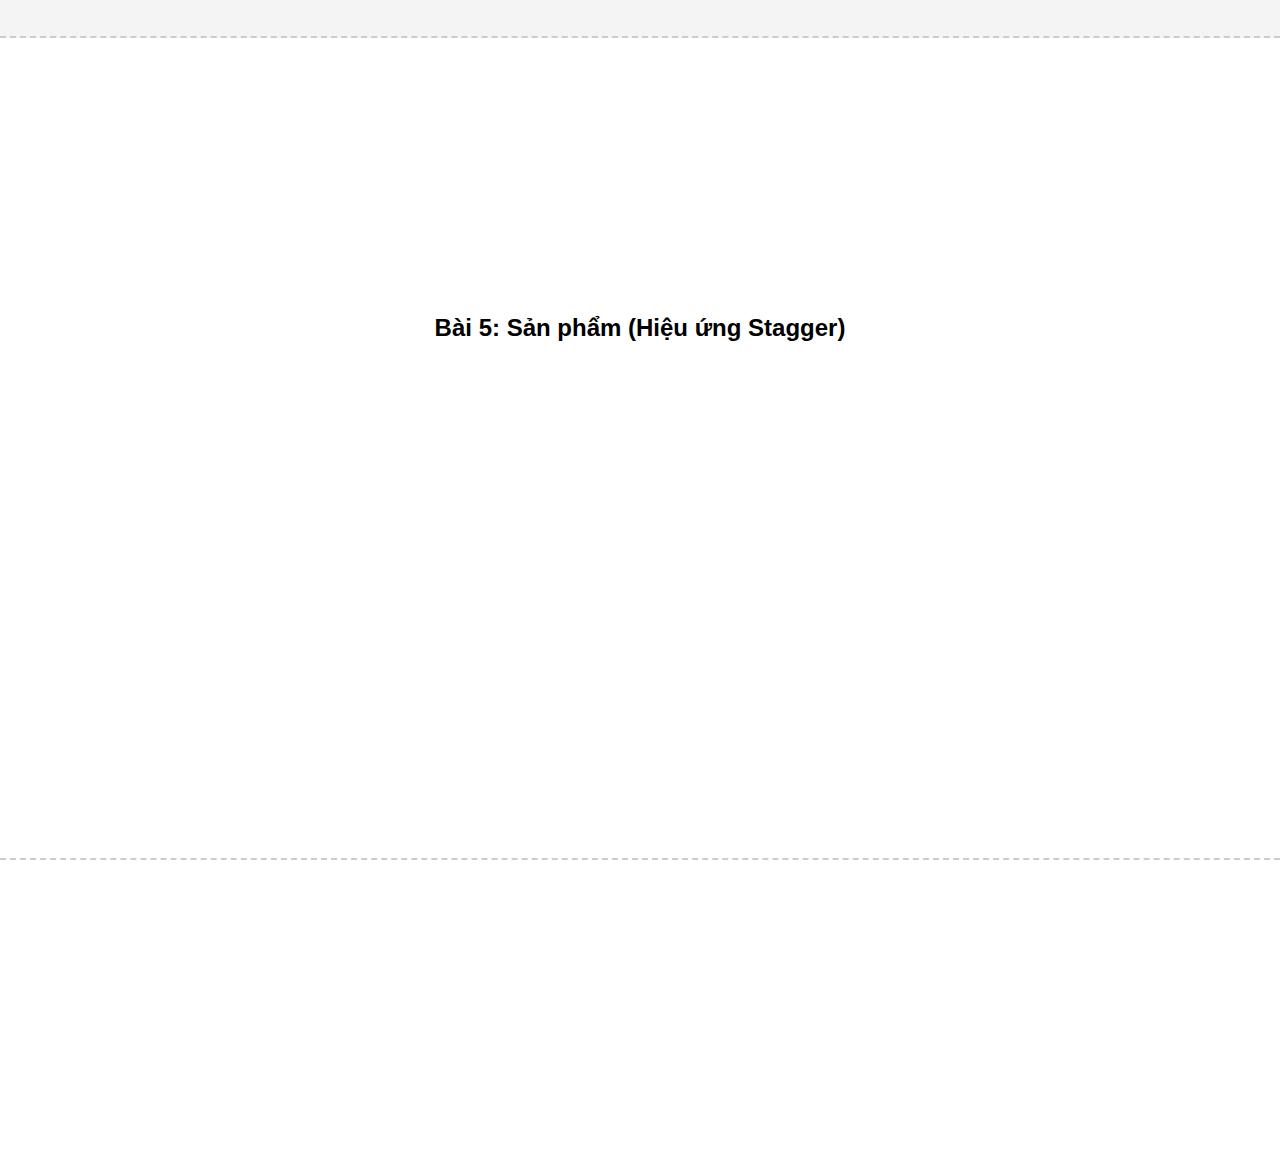
<file: pham-xuan-truong-main/pxtruong/lap4/index.html>
<!DOCTYPE html>
<html lang="vi">
<head>
<meta charset="UTF-8">
<meta name="viewport" content="width=device-width, initial-scale=1.0"> <title>Lab 4 xuân trường</title>
<link rel="stylesheet" href="assets/libs/animate.min.css"> <link rel="stylesheet" href="assets/libs/aos.css">
<link rel="stylesheet" href="assets/css/styles.css">
</head> <body>
<section id="bai1">
<h2>Bài 1: Hiệu ứng AOS (Cuộn xuống để xem)</h2> <div class="container-flex">
<div data-aos="fade-up" class="box box-red">Box 1</div>
<div data-aos="fade-up" data-aos-delay="400" class="box box-green">Box 2</div> <div data-aos="fade-up" data-aos-delay="800" class="box box-blue">Box 3</div>
</div>
 
</section>
<section id="bai2">
<div class="hero-text">
<h1 class="animate__animated animate__bounceIn">BÀI 2: CHÀO MỪNG ĐẾN WEBSITE</h1>
<p class="animate__animated animate__fadeInUp animate__delay-1s"> Dòng này sẽ hiện lên sau 1 giây
</p> </div>
</section>
<section id="bai3">
<h2>Bài 3: GSAP Basic Tween</h2>
<div class="gsap-box box box-orange">GSAP Move</div>
</section>
<section id="bai4">
<div class="header-anim">MENU HEADER</div> <div class="hero-content">
<h2 class="hero-title">Nội Dung Chính</h2>
<button class="hero-cta">MUA NGAY</button> </div>
</section>
<section id="bai5">
<h2>Bài 5: Sản phẩm (Hiệu ứng Stagger)</h2> <div class="card-list">
<div class="card">Sản phẩm 1</div> <div class="card">Sản phẩm 2</div> <div class="card">Sản phẩm 3</div> <div class="card">Sản phẩm 4</div>
</div> </section>
<script src="./assets/libs/aos.js"></script> <script src="./assets/libs/gsap.min.js"></script> <script src="./assets/js/app.js"></script>
</body> </html>
</file>
<file: new/style.css>
body{
    background-color:black;
    color: aliceblue;

}
.demo{
    border: 2px solid aqua;
    animation: fadeIn 2s ease-in forwards;
}
@keyframes fadeIn {
    from{opacity: 0;}
    to {opacity: 1;}
}
.demo0{
    border: 2px solid aqua;
    animation: fadeout 2s ease-out forwards;
}
@keyframes fadeout {
    from{opacity: 0;}
    to {opacity: 1;}
}
</file>
<file: pxtruong/style.css>
body{
	background-color: black;
	font-size: 25px;
	color: #33FF33;
}
.box{
	overflow: hidden;
	display: inline-block;
	width: 18vw;
	height: 40vh;
	border: 2px solid purple;
	border-radius:20px;
	margin: 2vw;
}
.box img{
	border-bottom: 2px dotted purple ;
	width: 18vw;
	height: 21vh;
}
a{
	text-decoration: none;
}
</file>
<file: pham-xuan-truong-main/pxtruong/style.css>
body{
	background-color: rgb(255, 255, 255);
	font-size: 25px;
	color: #003b00;
}
.box{
	color: white;
	overflow: hidden;
	display: inline-block;
	width: 16vw;
	height: 40vh;
	border: 2px solid purple;
	border-radius:20px;
	margin: 2vw;
	background-color: rgb(63, 62, 62);
	animation: effout 0.5s ease forwards;
	transition: color 0.5s ease;
	transition: background-color 0.5s ease;
}


.box img{
	border-bottom: 2px dotted purple ;
	width: 18vw;
	height: 21vh;
}
.box p{
	text-align: center;
	padding-left: 2px;
	font-weight: 800;
}
.box:hover{
	color:rgb(63, 62, 62);
	background-color:white;
	animation: effrun 0.5s ease forwards;
}

a{
	text-decoration: none;
}


@keyframes effrun {
	0%{
		transform: scale(1);
	}
	100%{
		transform: scale(1.1);
	}
}
@keyframes effout {
    0%{ 
		transform: scale(1.1);
	}
    100%{ 
		transform: scale(1);
	}
}
</file>
<file: pxtruong/lap2/assets/style/style.css>
body{
	background-color:black;
	color:white;
	font-size: 25px;


}

section{
	overflow: hidden;
	font-size: 0,1rem;
	border: 2px solid green;
	border-radius: 25px;
	padding: 0px;
	margin: 20px;
}
.title{
	background-color: #444444;
	/* border-radius: 25px; */
	padding: 10px;
	text-align: center;
}
.braket{
	background-color: gray;
	overflow: hidden;
	white-space: nowrap;
	text-align: center;
	align-items: center;
}
#text{
	animation:run 20s ease-in-out infinite;
}
@keyframes run {
	0%{
		transform: translateX(-40%);
	}
	50%{
		transform: translateX(40%);
	}
	100%{
		transform: translateX(-40%);
	}
}

#bloc{
	border-radius: 15px;
	margin: 60px;
	width: 10vw;
	height: 10vw;
	background-color:skyblue;
	animation: rotate 3s linear infinite;
}

@keyframes rotate {
	0%{
		transform: rotate(0deg)
	}
	100%{
		transform: rotate(360deg)
	}
}
#im1{
	animation: fadedimg 1s ease forwards;
}
#im2{
	animation: fadedimg 1.5s ease forwards;
}
#im3{
	animation: fadedimg 2s ease forwards;
}

@keyframes fadedimg {
	0%{
		opacity: 0.01;
	}
	100%{
		opacity: 1;
	}
}

#loginbut{
	background-color: rgb(57, 244, 6);
	font-size: 2.5rem;
	border-radius: 20%;
	margin: 1vw;
	animation: background-color 1s linear forwards;
	animation: tran 1s linear infinite;
}
#loginbut:hover{
	
	background-color: red;
}
@keyframes tran {
	0%{
		transform: scale(1);
		transform: translatey(0px);
	}
	50%{
		transform: scale(1.1);
		transform: translatey(-10px);
	}
	100%{
		transform: scale(1);
		transform: translatey(0px);

	}
}

#slice {
    border: 2px solid greenyellow;
    border-radius: 15%;
    height: 30vw;
    width: 50vw;
    overflow: hidden;
    position: relative;
    margin: 0 auto;
}

.imgslide {
    position: absolute;
    inset: 0; 
}

#slice img {
    width: 100%;
    height: 100%;
    object-fit: cover;
    opacity: 0;
    position: absolute;
    inset: 0;
}

@keyframes crossfade {
    0%   { opacity: 0; }
    8%   { opacity: 0; }
    25%  { opacity: 1; }
    58%  { opacity: 1; }
    75%  { opacity: 0; }
    100% { opacity: 0; }
}
#im11 {
    animation: crossfade 15s infinite;
    animation-delay: 0s;
}

#im12 {
    animation: crossfade 15s infinite;
    animation-delay: 5s;
}

#im13 {
    animation: crossfade 15s infinite;
    animation-delay: 10s;
}
</file>
<file: pxtruong/lap3/assets/style/style.css>
body{
	background-color:black;
	color:white;
	font-size: 25px;


}
.lightmode{
	background-color: white;
	color: black;
	font-size: 25px;

}
</file>
<file: pxtruong/lap4/assets/css/styles.css>
/* --- Cài đặt chung --- */ body {
    font-family: 'Segoe UI', Tahoma, Geneva, Verdana, sans-serif; margin: 0;
    padding: 0;
    padding-bottom: 300px; /* Tạo khoảng trống để cuộn trang */
    }
    section {
    min-height: 80vh; border-bottom: 2px dashed #ccc; padding: 50px;
    display: flex;
    flex-direction: column; align-items: center; justify-content: center;
    overflow: hidden;
    }
    h2 { margin-bottom: 30px; }
    /* --- Style cho các khối Box (Bài 1, 3) --- */ .container-flex {
    display: flex;
    gap: 20px; justify-content: center;
    }
    .box {
    width: 100px;
    height: 100px;
    color: white;
    display: flex;
    align-items: center;
    justify-content: center;
    font-weight: bold;
    border-radius: 8px;
    box-shadow: 0 4px 6px rgba(0,0,0,0.1);
    }
    .box-red { background: #e74c3c; } .box-green { background: #2ecc71; } .box-blue { background: #3498db; } .box-orange { background: #e67e22; }
    /* --- Style cho Bài 3 --- */ .gsap-box {
    opacity: 0;
    transform: translateX(-100px); }
    /* --- Style cho Bài 4 --- */ #bai4 {
    background: #f4f4f4; text-align: center; padding-top: 0; justify-content: flex-start;
    }
    .header-anim { background: #2c3e50; color: white;
    padding: 20px;
    width: 100%; margin-bottom: 50px; font-weight: bold;
    }
    .hero-cta {
    padding: 12px 30px; background: #e74c3c; color: white;
    border: none; font-size: 18px; border-radius: 5px; cursor: pointer;
    }
    /* --- Style cho Bài 5 --- */ .card-list {
    display: flex;
    gap: 20px;
    flex-wrap: wrap; justify-content: center; margin-top: 30px;
    }
    .card {
    
    width: 150px;
    height: 200px;
    background: #8e44ad;
    color: white;
    display: flex;
    align-items: center;
    justify-content: center;
    border-radius: 10px;
    opacity: 0; /* Ẩn mặc định để JS xử lý */ transform: translateY(50px);
    }
</file>
<file: pxtruong/MiniProjeck2_29pham_xuan_truong/assets/css/style.css>
body {
  background-color: rgb(25, 25, 25);
  color: rgb(255, 255, 255);
  font-size: 30px;
}
.item_menu {
  margin: 0px;
  display: inline-block;
  /* padding: 0.7vw; */
  color: skyblue;
  padding-left: 1vw;
  padding-right: 1vw;
}
a {
  text-decoration: none;
  color: rgb(255, 255, 255);
}
section {
  min-height: 80vh;
  border: 2px solid green;
  border-radius: 25px;
  padding: 0px;
  margin-top: 6vw;
  overflow: hidden;
  display: flex;
}

#top-sec {
  margin-top: 8vw;
  background-image: url(../img/label2.png);
}

section {
  align-items: center;
  background-color: gray;
  min-height: 80vh;
  border: 2px solid green;
  border-radius: 25px;
  padding: 0px;
  margin: 20px;
  overflow: hidden;
  display: flex;
}

/* Thêm CSS cho mobile menu */
.menu-toggle {
  display: none; /* Ẩn mặc định trên desktop */
  cursor: pointer;
  font-size: 2rem;
  color: white;
  padding: 1vw;
  position: absolute;
  left: 1vw;
  top: 1vw;
}

@media (max-width: 768px) {
  #header {
    flex-direction: column;
    align-items: flex-start;
    justify-content: flex-start;
    height: auto;
    text-align: left;
    overflow: hidden;
    max-height: 6vw; /* Chỉ hiển thị chiều cao ban đầu cho toggle */
    transition: max-height 0.3s ease-in-out; /* Animation cho menu */
  }

  #header.active {
    max-height: 100vh; /* Mở rộng để hiển thị toàn bộ menu */
  }

  .menu-toggle {
    display: block; /* Hiển thị trên mobile */
  }

  .item_menu {
    width: 100%;
    padding: 1vw 2vw;
    border-bottom: 1px solid #333;
    display: block;
  }

  .item_menu:last-child {
    border-bottom: none;
  }
}
/* #label{
    height: 100%;
    width: 100%;
    display: flex;
    flex-direction: column;
    justify-content: center;
    align-items: center;
} */
.title {
  text-align: center;
  align-items: center;
  font-family: "Courier New", Courier, monospace;
  font-size: 6rem;
  font-weight: 900;
  color: azure;
  text-shadow: 2px 2px 4px rgba(0, 0, 0, 0.5);
  animation: titl 2s ease-in forwards;
}
@keyframes titl {
    0%{
        transform: translateY(-50px);
        opacity: 0;
    }
    100%{
        transform: translateY(0px);
        opacity: 1;
    }
}
#produce {
  display: inline-block;
  width: 100%;
  height: 100%;
  padding: 10px;
}
.item-produce {
  list-style-type: none;
  text-decoration: none;
  overflow: hidden;
  display: inline-block;
  width: 23vw;
  height: 60vh;
  background-color: black;
  border-radius: 10%;
  margin-bottom: 4%;
  font-size: 2.5rem;
  color: aliceblue;
  font-weight: 900;
  animation: item_out 1s ease forwards;
}
.item-produce:hover {
  animation: item 1s ease forwards;
}
@keyframes item_out {
  0% {
    scale: 1.2;
  }
  100% {
    scale: 1;
  }
}
@keyframes item {
  0% {
    scale: 1;
  }
  100% {
    scale: 1.2;
  }
}
.item-produce img {
  border-radius: 25px;
  height: auto; /* Để hình ảnh giữ tỷ lệ, không ép height 100% nếu làm méo */
  max-height: 60%; /* Giới hạn chiều cao hình ảnh để chừa chỗ cho text */
  width: 100%;
  object-fit: cover;
}

#header {
  width: 100vw;
  background-color: rgb(227, 0, 0);
  height: 7vw;
  text-align: right;
  position: fixed;
  top: 0; /* đảm bảo dính sát đỉnh */
  left: 0; /* sát trái */
  z-index: 9999;
}
.item_menu {
  margin: 0px;
  font-size: 1.5rem;
  display: inline-block;
  margin: 0px 0px;
  padding: 0%;
  padding-left: 20px;
  padding-right: 20px;
  margin-left: 20px;
  color: rgb(0, 173, 0);
  position: relative;
  display: inline-block;
  text-decoration: none;
  transition: color 0.3s ease;
  font-size: 2rem;
}
.item_menu:hover {
  animation: col-change 1.5s ease forwards;
}
@keyframes col-change {
  0% {
    color: rgb(0, 173, 0);

    color: rgb(254, 0, 0);
  }
  100% {
    background-color: rgb(0, 29, 143);
    color: rgb(254, 0, 0);
    color: rgb(0, 173, 0);
  }
}
.container_left{
    border-radius: 25px;
    overflow: hidden;
    width: 45vw;
    animation: left 2s ease forwards;
}
.container_right{
        border-radius: 25px;
    margin-left: 10px;
    overflow: hidden;
    width: 45vw;
    animation: right 2s ease forwards;
    height: 100%;
}
@keyframes right {
    0%{
        transform: translateX(50px);
        opacity: 0;
    }
    100%{
        transform: translateX(0px);
        opacity: 1;
    }
}
@keyframes left {
    0%{
        transform: translateX(-50px);
        opacity: 0;
    }
    100%{
        transform: translateX(0px);
        opacity: 1;
    }
}
</file>
<file: pham-xuan-truong-main/pxtruong/lap2/assets/style/style.css>
body{
	background-color:black;
	color:white;
	font-size: 25px;


}

section{
	overflow: hidden;
	font-size: 0,1rem;
	border: 2px solid green;
	border-radius: 25px;
	padding: 0px;
	margin: 20px;
}
.title{
	background-color: #444444;
	/* border-radius: 25px; */
	padding: 10px;
	text-align: center;
}
.braket{
	background-color: gray;
	overflow: hidden;
	white-space: nowrap;
	text-align: center;
	align-items: center;
}
#text{
	animation:run 20s ease-in-out infinite;
}
@keyframes run {
	0%{
		transform: translateX(-40%);
	}
	50%{
		transform: translateX(40%);
	}
	100%{
		transform: translateX(-40%);
	}
}

#bloc{
	border-radius: 15px;
	margin: 60px;
	width: 10vw;
	height: 10vw;
	background-color:skyblue;
	animation: rotate 3s linear infinite;
}

@keyframes rotate {
	0%{
		transform: rotate(0deg)
	}
	100%{
		transform: rotate(360deg)
	}
}
#im1{
	animation: fadedimg 1s ease forwards;
}
#im2{
	animation: fadedimg 1.5s ease forwards;
}
#im3{
	animation: fadedimg 2s ease forwards;
}

@keyframes fadedimg {
	0%{
		opacity: 0.01;
	}
	100%{
		opacity: 1;
	}
}

#loginbut{
	background-color: rgb(57, 244, 6);
	font-size: 2.5rem;
	border-radius: 20%;
	margin: 1vw;
	animation: background-color 1s linear forwards;
	animation: tran 1s linear infinite;
}
#loginbut:hover{
	
	background-color: red;
}
@keyframes tran {
	0%{
		transform: scale(1);
		transform: translatey(0px);
	}
	50%{
		transform: scale(1.1);
		transform: translatey(-10px);
	}
	100%{
		transform: scale(1);
		transform: translatey(0px);
	}
}
#slice {
    border: 2px solid greenyellow;
    border-radius: 15%;
    height: 30vw;
    width: 50vw;
    overflow: hidden;
    position: relative;
    margin: 0 auto;
}
.imgslide {
    position: absolute;
    inset: 0; 
}
#slice img {
    width: 100%;
    height: 100%;
    object-fit: cover;
    opacity: 0;
    position: absolute;
    inset: 0;
}
@keyframes crossfade {
    0%   { opacity: 0; }
    8%   { opacity: 0; }
    25%  { opacity: 1; }
    58%  { opacity: 1; }
    75%  { opacity: 0; }
    100% { opacity: 0; }
}
#im11 {
    animation: crossfade 15s infinite;
    animation-delay: 0s;
}
#im12 {
    animation: crossfade 15s infinite;
    animation-delay: 5s;
}
#im13 {
    animation: crossfade 15s infinite;
    animation-delay: 10s;
}
</file>
<file: pham-xuan-truong-main/pxtruong/lap3/assets/style/style.css>
body{
	background-color:black;
	color:white;
	font-size: 25px;


}
.lightmode{
	background-color: white;
	color: black;
	font-size: 25px;

}
section{
	border: 3px solid green;
	border-radius: 25px;
	padding: 0px;
	margin: 20px;
	min-height: 75vh;
}
.title{
	padding: 10px;
	text-align: center;
}


.reveal {
	opacity: 0;
	transform: translateY(50px); 
	transition: all 1s ease-out; 
  }
  
  .reveal.active {
	opacity: 1;
	transform: translateY(0);
  }
.circle {
    width: 50px;
    height: 50px;
    background-color: red;
    border-radius: 50%;
    position: fixed;    
    pointer-events: none;
    z-index: 1;    
    transform: translate(50%, 50%); 
}
</file>
<file: pham-xuan-truong-main/pxtruong/lap4/assets/css/styles.css>
/* --- Cài đặt chung --- */ body {
    font-family: 'Segoe UI', Tahoma, Geneva, Verdana, sans-serif; margin: 0;
    padding: 0;
    padding-bottom: 300px; /* Tạo khoảng trống để cuộn trang */
    }
    section {
    min-height: 80vh; border-bottom: 2px dashed #ccc; padding: 50px;
    display: flex;
    flex-direction: column; align-items: center; justify-content: center;
    overflow: hidden;
    }
    h2 { margin-bottom: 30px; }
    /* --- Style cho các khối Box (Bài 1, 3) --- */ .container-flex {
    display: flex;
    gap: 20px; justify-content: center;
    }
    .box {
    width: 100px;
    height: 100px;
    color: white;
    display: flex;
    align-items: center;
    justify-content: center;
    font-weight: bold;
    border-radius: 8px;
    box-shadow: 0 4px 6px rgba(0,0,0,0.1);
    }
    .box-red { background: #e74c3c; } .box-green { background: #2ecc71; } .box-blue { background: #3498db; } .box-orange { background: #e67e22; }
    /* --- Style cho Bài 3 --- */ .gsap-box {
    opacity: 0;
    transform: translateX(-100px); }
    /* --- Style cho Bài 4 --- */ #bai4 {
    background: #f4f4f4; text-align: center; padding-top: 0; justify-content: flex-start;
    }
    .header-anim { background: #2c3e50; color: white;
    padding: 20px;
    width: 100%; margin-bottom: 50px; font-weight: bold;
    }
    .hero-cta {
    padding: 12px 30px; background: #e74c3c; color: white;
    border: none; font-size: 18px; border-radius: 5px; cursor: pointer;
    }
    /* --- Style cho Bài 5 --- */ .card-list {
    display: flex;
    gap: 20px;
    flex-wrap: wrap; justify-content: center; margin-top: 30px;
    }
    .card {
    
    width: 150px;
    height: 200px;
    background: #8e44ad;
    color: white;
    display: flex;
    align-items: center;
    justify-content: center;
    border-radius: 10px;
    opacity: 0; /* Ẩn mặc định để JS xử lý */ transform: translateY(50px);
    }
</file>
